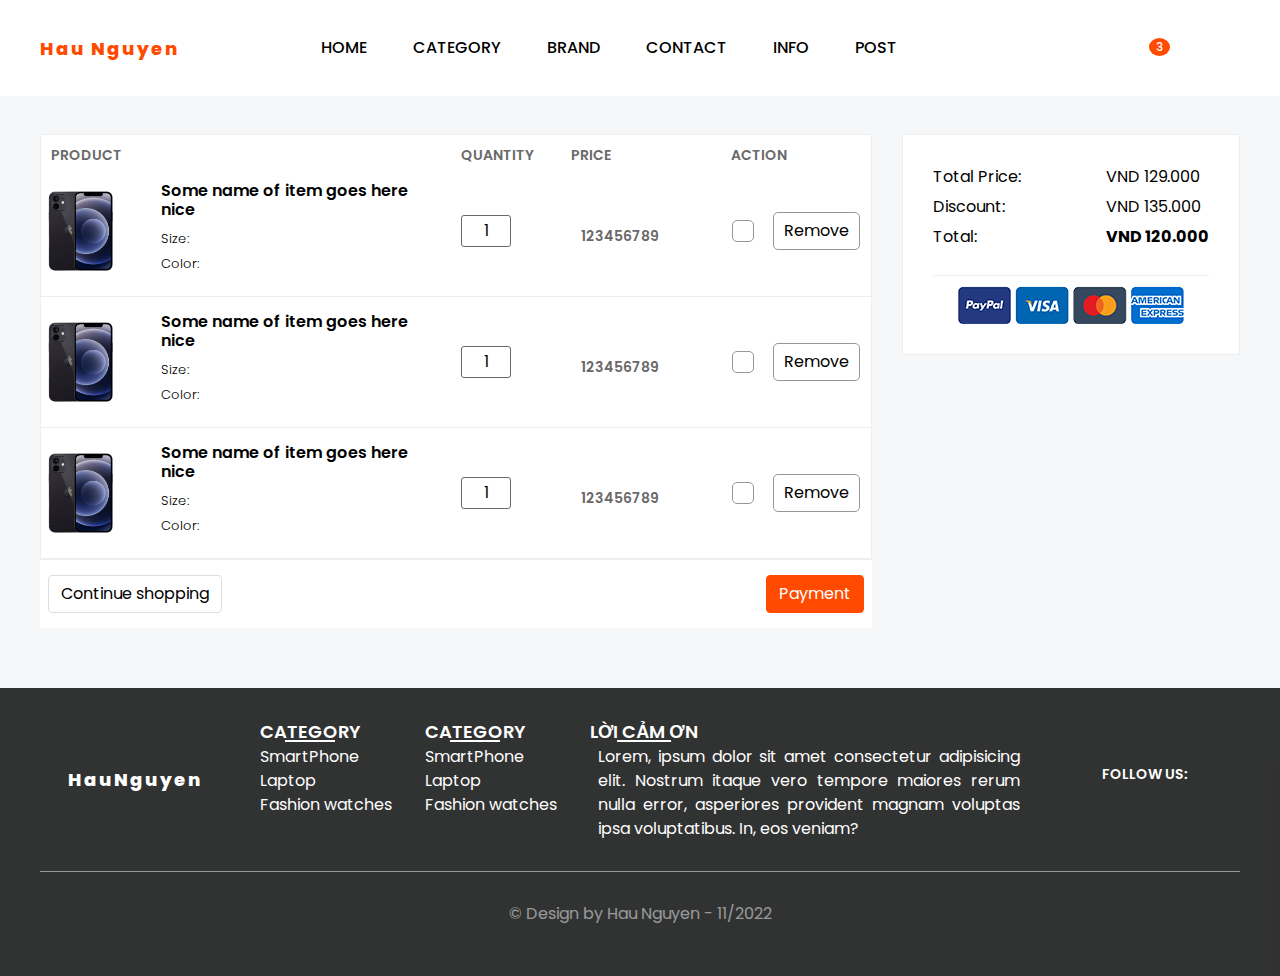
<file: cart.html>
<!DOCTYPE html>
<html lang="en">

<head>
   <meta charset="UTF-8">
   <meta http-equiv="X-UA-Compatible" content="IE=edge">
   <meta name="viewport" content="width=device-width, initial-scale=1.0">
   <title>Cart | home-product</title>
   <link rel="stylesheet" href="./assets/css/app.css">
   <link rel="stylesheet" href="https://cdnjs.cloudflare.com/ajax/libs/font-awesome/6.2.0/css/all.min.css"
      integrity="sha512-xh6O/CkQoPOWDdYTDqeRdPCVd1SpvCA9XXcUnZS2FmJNp1coAFzvtCN9BmamE+4aHK8yyUHUSCcJHgXloTyT2A=="
      crossorigin="anonymous" referrerpolicy="no-referrer" />
</head>

<body>
   <header class="header">
      <div class="header-container">
         <div class="header-logo">
            <a href="./index.html"> Hau Nguyen</a>
         </div>
         <ul class="header-menu">
            <li class="header-menu-item ">
               <a href="./index.html" class="header-menu-link">Home</a>
            </li>
            <li class="header-menu-item">
               <a href="#!" class="header-menu-link">Category</a>
            </li>
            <li class="header-menu-item">
               <a href="#!" class="header-menu-link">Brand</a>
            </li>
            <li class="header-menu-item">
               <a href="#!" class="header-menu-link">Contact</a>
            </li>
            <li class="header-menu-item">
               <a href="#!" class="header-menu-link">Info</a>
            </li>
            <li class="header-menu-item">
               <a href="#!" class="header-menu-link">Post</a>
            </li>
         </ul>
         <ul class="header-action">
            <li class="header-action-item">
               <a href="./user.html" class="header-action-link">
                  <i class="fa-solid fa-user"></i>
                  <p>My profile</p>
               </a>
            </li>
            <li class="header-action-item">
               <a href="./cart.html" class="header-action-link">
                  <i class="fa-solid fa-shopping-cart"></i>
                  <p>Cart</p>
                  <span class="header-action-notify">3</span>
               </a>
            </li>
            <li class="header-action-item">
               <a href="#!" class="header-action-link">
                  <i class="fa-solid fa-comment-dots"></i>
                  <p>Chat</p>
               </a>
            </li>

         </ul>
      </div>
   </header>
   <section class="cart">
      <div class="cart-container">
         <div class="cart-content">
            <div class="cart-l">
               <div class="cart-l-table">
                  <div class="cart-l-heading">
                     <p>Product</p>
                     <p>Quantity</p>
                     <p>
                        Price
                     </p>
                     <p>Action</p>
                  </div>
                  <div class="cart-l-item">
                     <div class="cart-l-product">
                        <div class="cart-l-image">
                           <img src="./assets/images/product1.jpg" alt="">
                        </div>
                        <div class="cart-l-info">
                           <h3>Some name of item goes here nice</h3>
                           <p>Size:</p>
                           <p>Color:</p>
                        </div>
                     </div>
                     <div class="cart-l-quantity">
                        <input type="number" name="" id="" value="1">
                     </div>
                     <p class="cart-l-price">123456789</p>
                     <div class="cart-l-action">
                        <div class="cart-l-favourite">

                           <p>
                              <i class="fa-solid fa-heart"></i>
                           </p>
                        </div>
                        <div class="cart-l-remove">
                           <span>Remove</span>
                        </div>
                     </div>
                  </div>
                  <div class="cart-l-item">
                     <div class="cart-l-product">
                        <div class="cart-l-image">
                           <img src="./assets/images/product1.jpg" alt="">
                        </div>
                        <div class="cart-l-info">
                           <h3>Some name of item goes here nice</h3>
                           <p>Size:</p>
                           <p>Color:</p>
                        </div>
                     </div>
                     <div class="cart-l-quantity">
                        <input type="number" name="" id="" value="1">
                     </div>
                     <p class="cart-l-price">123456789</p>
                     <div class="cart-l-action">
                        <div class="cart-l-favourite">

                           <p>
                              <i class="fa-solid fa-heart"></i>
                           </p>
                        </div>
                        <div class="cart-l-remove">
                           <span>Remove</span>
                        </div>
                     </div>
                  </div>
                  <div class="cart-l-item">
                     <div class="cart-l-product">
                        <div class="cart-l-image">
                           <img src="./assets/images/product1.jpg" alt="">
                        </div>
                        <div class="cart-l-info">
                           <h3>Some name of item goes here nice</h3>
                           <p>Size:</p>
                           <p>Color:</p>
                        </div>
                     </div>
                     <div class="cart-l-quantity">
                        <input type="number" name="" id="" value="1">
                     </div>
                     <p class="cart-l-price">123456789</p>
                     <div class="cart-l-action">
                        <div class="cart-l-favourite">
                           <p>
                              <i class="fa-solid fa-heart"></i>
                           </p>
                        </div>
                        <div class="cart-l-remove">
                           <span>Remove</span>
                        </div>
                     </div>
                  </div>
               </div>
               <div class="cart-l-control">
                  <a href="./index.html">
                     <i class="fa fa-chevron-left"></i>
                     Continue shopping
                  </a>
                  <a href="#!">
                     Payment
                     <i class="fa fa-chevron-right"></i>
                  </a>
               </div>
            </div>
            <div class="cart-r">
               <div class="cart-r-top">
                  <div class="cart-r-content">
                     <div class="cart-r-heading">
                        <p>Total Price</p>
                        <p>Discount</p>
                        <p>Total</p>
                     </div>
                     <div class="cart-r-info">
                        <div>
                           <p>
                              <span>VND</span>
                              129.000
                           </p>
                        </div>
                        <div>
                           <p>
                              <span>VND</span>
                              135.000
                           </p>
                        </div>
                        <div class="fw-bold">
                           <p>
                              <span>VND</span>
                              120.000
                           </p>
                        </div>
                     </div>
                  </div>
               </div>
               <div class="cart-r-bottom">
                  <div class="cart-r-image">
                     <img src="./assets/images/visa.png" alt="">
                  </div>
               </div>
            </div>
         </div>
      </div>
   </section>
   <footer class="footer">
      <div class="footer-container">
         <div class="footer-content">
            <div class="footer-logo">
               <a href="./index.html">HauNguyen</a>
            </div>
            <div class="footer-center">
               <ul class="footer-center-menu">
                  <p>Category</p>
                  <li class="footer-center-item">
                     <a href="#!" class="footer-center-link">SmartPhone</a>
                  </li>
                  <li class="footer-center-item">
                     <a href="#!" class="footer-center-link">Laptop</a>
                  </li>
                  <li class="footer-center-item">
                     <a href="#!" class="footer-center-link">Fashion watches</a>
                  </li>
               </ul>
               <ul class="footer-center-menu">
                  <p>Category</p>
                  <li class="footer-center-item">
                     <a href="#!" class="footer-center-link">SmartPhone</a>
                  </li>
                  <li class="footer-center-item">
                     <a href="#!" class="footer-center-link">Laptop</a>
                  </li>
                  <li class="footer-center-item">
                     <a href="#!" class="footer-center-link">Fashion watches</a>
                  </li>
               </ul>
               <div class="footer-center-menu">
                  <p>Lời cảm ơn</p>
                  <div>Lorem, ipsum dolor sit amet consectetur adipisicing elit. Nostrum itaque vero tempore maiores
                     rerum nulla error, asperiores provident magnam voluptas ipsa voluptatibus. In, eos veniam?</div>
               </div>
            </div>
            <div class="footer-social">
               <h3 class="footer-title">Follow us:</h3>
               <ul class="footer-social-menu">
                  <li class="footer-social-item">
                     <a href="https://www.facebook.com/" class="footer-social-link">
                        <i class="fa-brands fa-facebook"></i>
                     </a>
                  </li>
                  <li class="footer-social-item">
                     <a href="https://www.youtube.com/" class="footer-social-link">
                        <i class="fa-brands fa-youtube"></i>
                     </a>
                  </li>
                  <li class="footer-social-item">
                     <a href="https://www.tiktok.com/" class="footer-social-link">
                        <i class="fa-brands fa-tiktok"></i>
                     </a>
                  </li>

               </ul>
            </div>
         </div>
         <div class="footer-copyright">
            <p> &copy; Design by Hau Nguyen - 11/2022</p>
         </div>
      </div>
   </footer>

   <script src="./assets/js/script.js"></script>
   <script src="./assets/js/slider.js"></script>
   <script>

   </script>
</body>

</html>
</file>
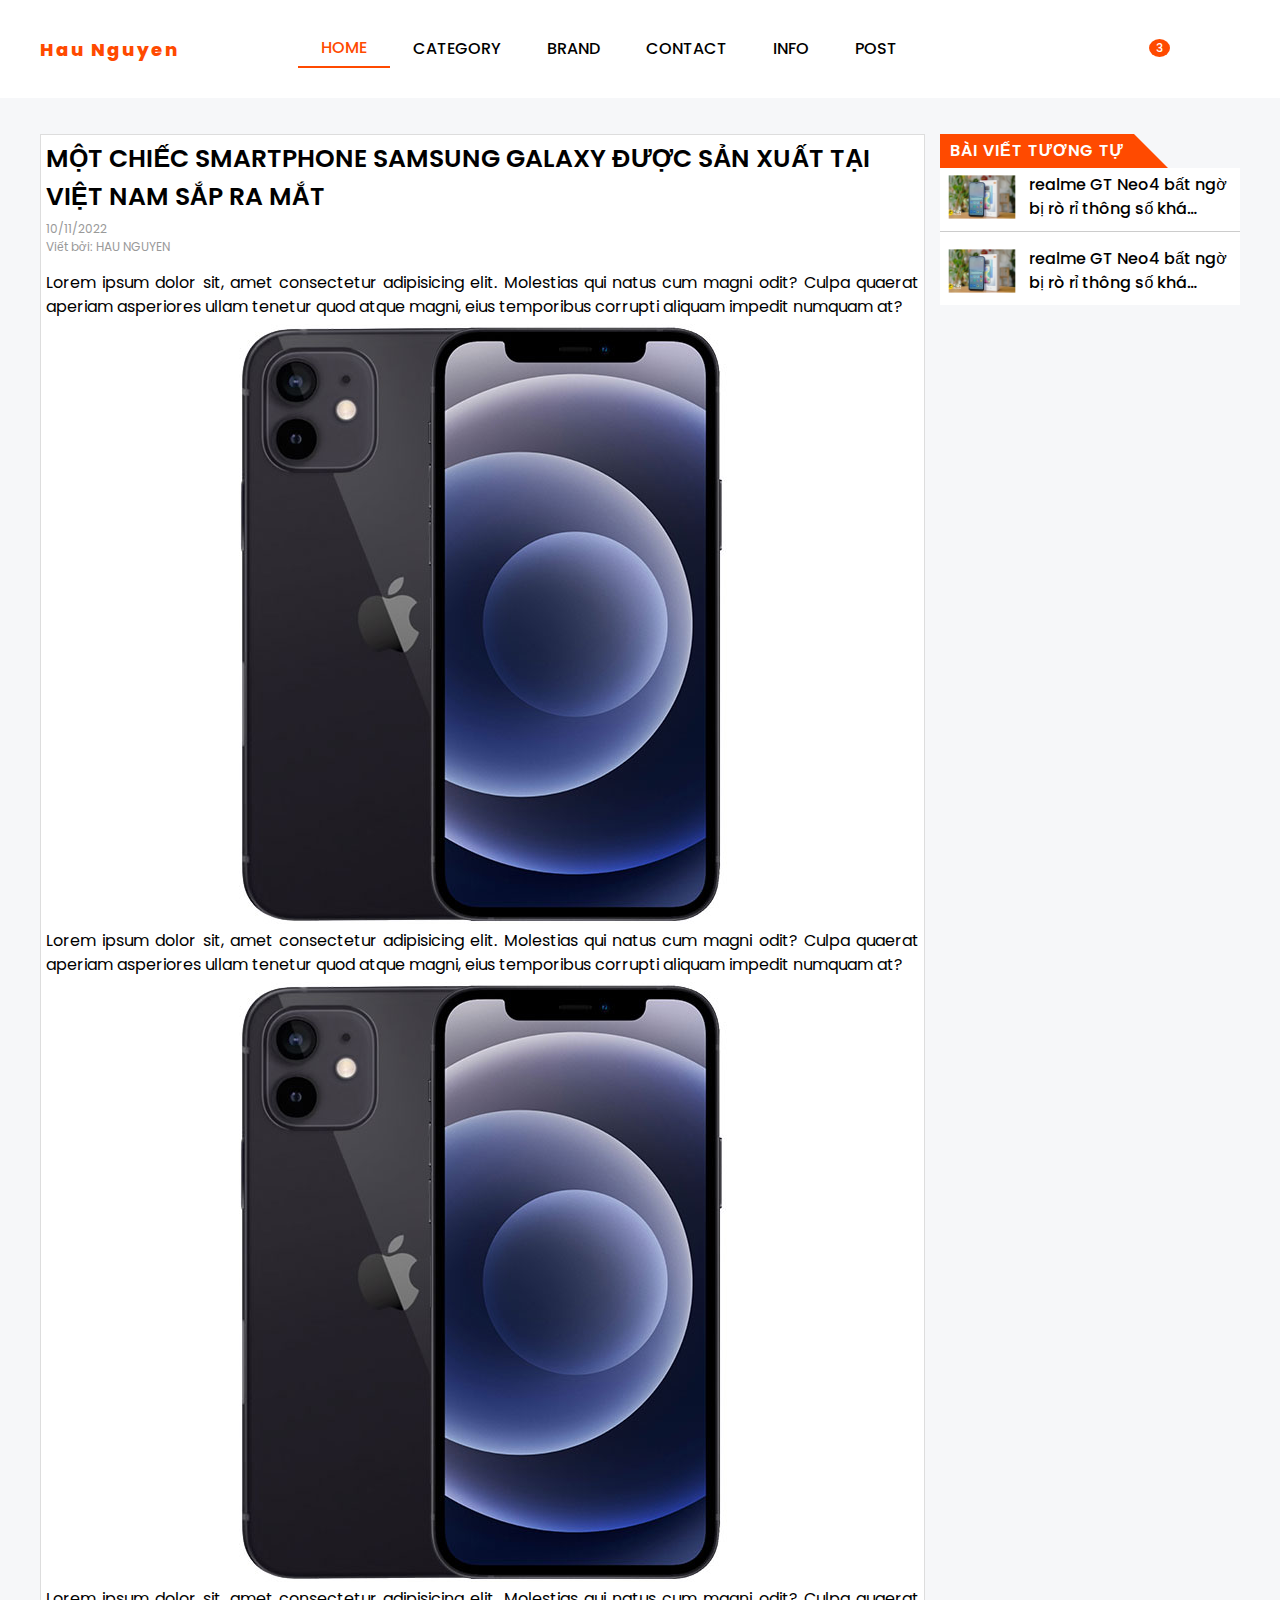
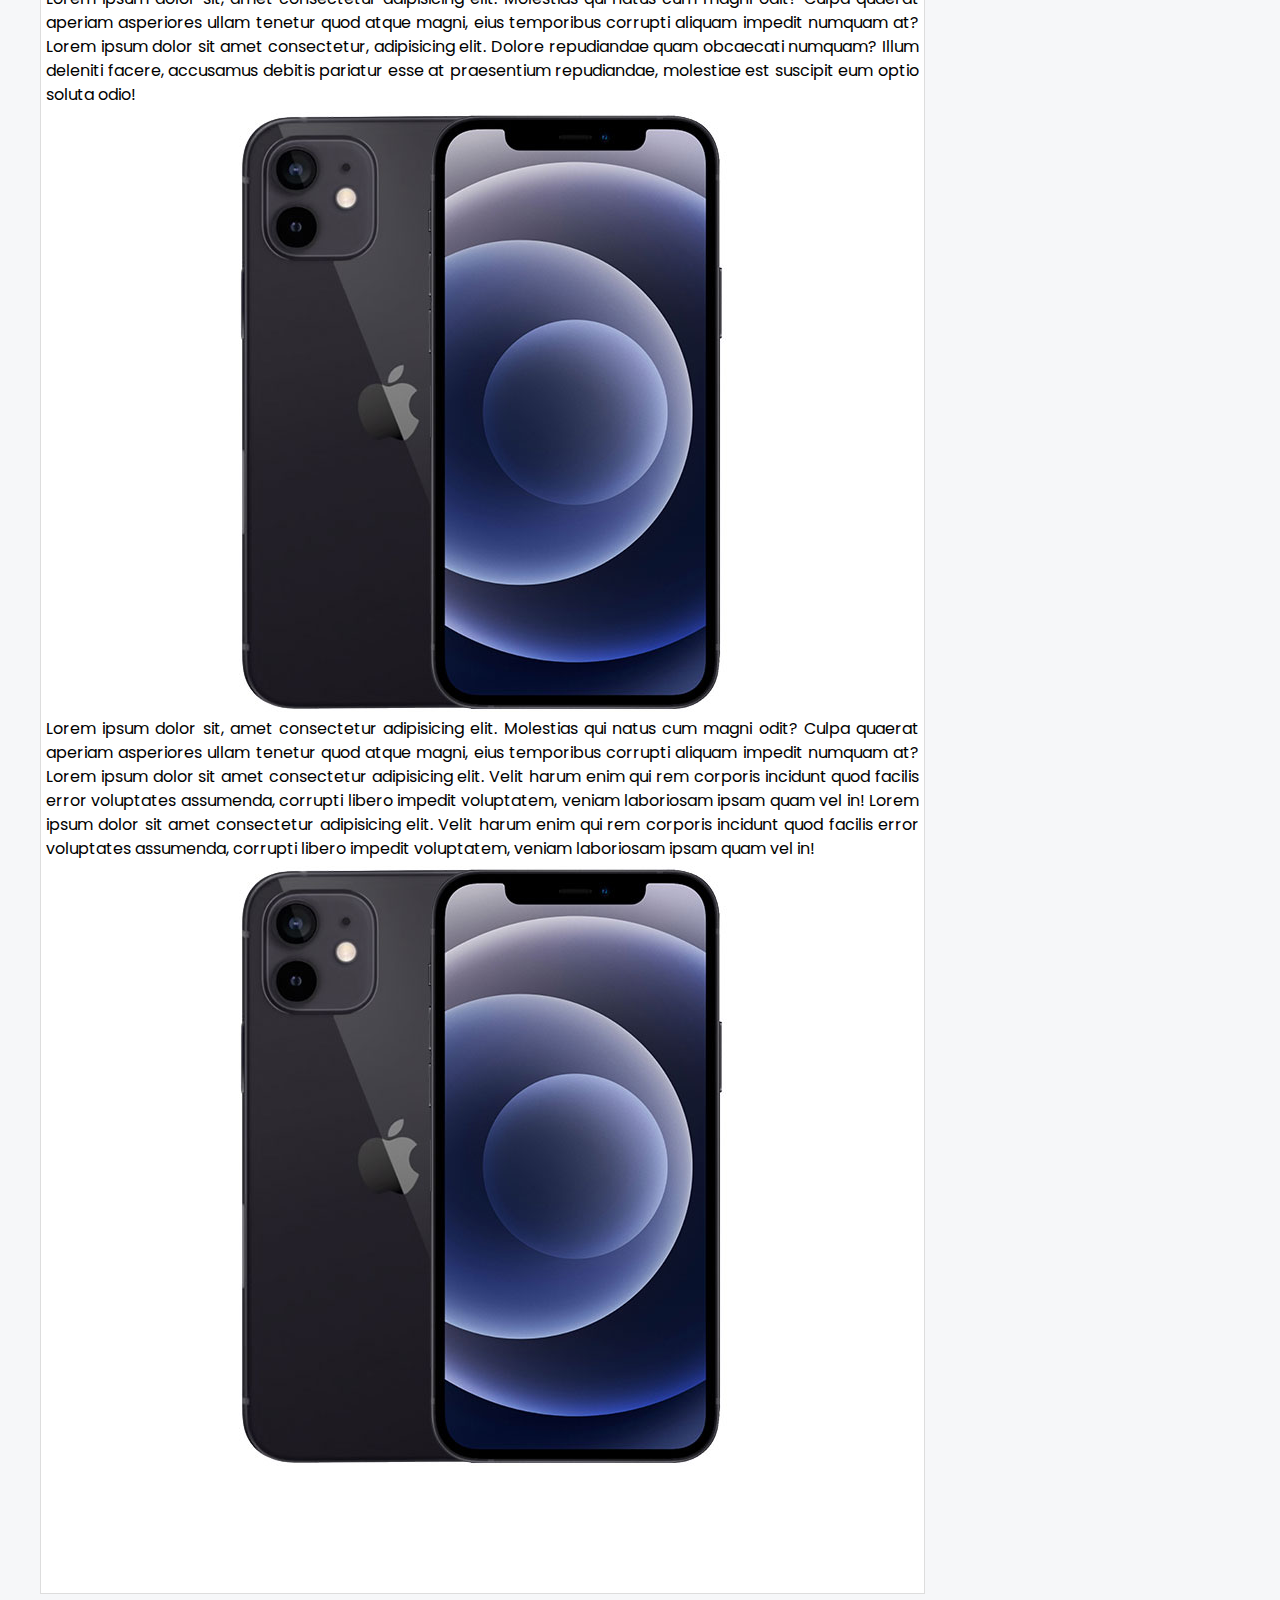
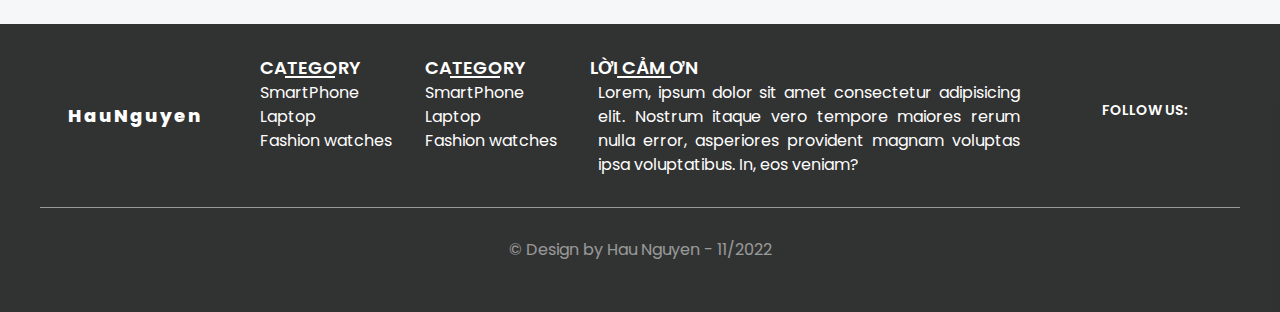
<file: post-detail.html>
<!DOCTYPE html>
<html lang="en">

<head>
   <meta charset="UTF-8">
   <meta http-equiv="X-UA-Compatible" content="IE=edge">
   <meta name="viewport" content="width=device-width, initial-scale=1.0">
   <title>Post Detail | home-product</title>
   <link rel="stylesheet" href="./assets/css/app.css">
   <link rel="stylesheet" href="https://cdnjs.cloudflare.com/ajax/libs/font-awesome/6.2.0/css/all.min.css"
      integrity="sha512-xh6O/CkQoPOWDdYTDqeRdPCVd1SpvCA9XXcUnZS2FmJNp1coAFzvtCN9BmamE+4aHK8yyUHUSCcJHgXloTyT2A=="
      crossorigin="anonymous" referrerpolicy="no-referrer" />
</head>

<body>
   <header class="header">
      <div class="header-container">
         <div class="header-logo">
            <a href="./index.html"> Hau Nguyen</a>
         </div>
         <ul class="header-menu">
            <li class="header-menu-item header-menu-item-active">
               <a href="./index.html" class="header-menu-link">Home</a>
            </li>
            <li class="header-menu-item">
               <a href="#!" class="header-menu-link">Category</a>
            </li>
            <li class="header-menu-item">
               <a href="#!" class="header-menu-link">Brand</a>
            </li>
            <li class="header-menu-item">
               <a href="#!" class="header-menu-link">Contact</a>
            </li>
            <li class="header-menu-item">
               <a href="#!" class="header-menu-link">Info</a>
            </li>
            <li class="header-menu-item">
               <a href="#!" class="header-menu-link">Post</a>
            </li>
         </ul>
         <ul class="header-action">
            <li class="header-action-item">
               <a href="./user.html" class="header-action-link">
                  <i class="fa-solid fa-user"></i>
                  <p>My profile</p>
               </a>
            </li>
            <li class="header-action-item">
               <a href="./cart.html" class="header-action-link">
                  <i class="fa-solid fa-shopping-cart"></i>
                  <p>Cart</p>
                  <span class="header-action-notify">3</span>
               </a>
            </li>
            <li class="header-action-item">
               <a href="#!" class="header-action-link">
                  <i class="fa-solid fa-comment-dots"></i>
                  <p>Chat</p>
               </a>
            </li>

         </ul>
      </div>
   </header>
   <section class="post-detail">
      <div class="post-detail-container">

         <div class="post-detail-content">
            <h3 class="post-detail-content-heading">
               Một chiếc smartphone Samsung Galaxy được sản xuất tại Việt Nam sắp
               ra mắt
            </h3>
            <p class="post-detail-content-date">
               10/11/2022
            </p>
            <p class="post-detail-content-by">
               Viết bởi:
               <span>
                  Hau Nguyen
               </span>
            </p>
            <div class="post-detail-content-main">
               <p>
                  Lorem ipsum dolor sit, amet consectetur adipisicing elit. Molestias qui natus cum magni odit? Culpa
                  quaerat aperiam asperiores ullam tenetur quod atque magni, eius temporibus corrupti aliquam impedit
                  numquam at?
               </p>
               <img src="./assets/images/product1.jpg" alt="">
               <p>
                  Lorem ipsum dolor sit, amet consectetur adipisicing elit. Molestias qui natus cum magni odit? Culpa
                  quaerat aperiam asperiores ullam tenetur quod atque magni, eius temporibus corrupti aliquam impedit
                  numquam at?
               </p>
               <img src="./assets/images/product1.jpg" alt="">
               <p>
                  Lorem ipsum dolor sit, amet consectetur adipisicing elit. Molestias qui natus cum magni odit? Culpa
                  quaerat aperiam asperiores ullam tenetur quod atque magni, eius temporibus corrupti aliquam impedit
                  numquam at?
                  Lorem ipsum dolor sit amet consectetur, adipisicing elit. Dolore repudiandae quam obcaecati numquam?
                  Illum deleniti facere, accusamus debitis pariatur esse at praesentium repudiandae, molestiae est
                  suscipit eum optio soluta odio!
               </p>
               <img src="./assets/images/product1.jpg" alt="">
               <p>
                  Lorem ipsum dolor sit, amet consectetur adipisicing elit. Molestias qui natus cum magni odit? Culpa
                  quaerat aperiam asperiores ullam tenetur quod atque magni, eius temporibus corrupti aliquam impedit
                  numquam at?
                  Lorem ipsum dolor sit amet consectetur adipisicing elit. Velit harum enim qui rem corporis incidunt
                  quod facilis error voluptates assumenda, corrupti libero impedit voluptatem, veniam laboriosam ipsam
                  quam vel in!
                  Lorem ipsum dolor sit amet consectetur adipisicing elit. Velit harum enim qui rem corporis incidunt
                  quod facilis error voluptates assumenda, corrupti libero impedit voluptatem, veniam laboriosam ipsam
                  quam vel in!
               </p>
               <img src="./assets/images/product1.jpg" alt="">
            </div>
         </div>
         <div class="post-detail-others">
            <h3 class="post-detail-others-title">
               Bài viết tương tự
            </h3>
            <div class="post-detail-others-list">

               <div class="post-detail-others-item">
                  <div class="post-detail-others-image">
                     <a href="./post-detail.html">
                        <img src="./assets/images/blog1.jpg" alt="">
                     </a>
                  </div>
                  <a class="post-detail-others-heading" href="./post-detail.html">
                     realme GT Neo4 bất ngờ bị rò rỉ thông số khá giống với OnePlus Ace 2
                  </a>
               </div>
               <div class="post-detail-others-item">
                  <div class="post-detail-others-image">
                     <a href="./post-detail.html">
                        <img src="./assets/images/blog1.jpg" alt="">
                     </a>
                  </div>
                  <a class="post-detail-others-heading" href="./post-detail.html">
                     realme GT Neo4 bất ngờ bị rò rỉ thông số khá giống với OnePlus Ace 2
                  </a>
               </div>
            </div>
         </div>
      </div>
   </section>
   <footer class="footer">
      <div class="footer-container">
         <div class="footer-content">
            <div class="footer-logo">
               <a href="./index.html">HauNguyen</a>
            </div>
            <div class="footer-center">
               <ul class="footer-center-menu">
                  <p>Category</p>
                  <li class="footer-center-item">
                     <a href="#!" class="footer-center-link">SmartPhone</a>
                  </li>
                  <li class="footer-center-item">
                     <a href="#!" class="footer-center-link">Laptop</a>
                  </li>
                  <li class="footer-center-item">
                     <a href="#!" class="footer-center-link">Fashion watches</a>
                  </li>
               </ul>
               <ul class="footer-center-menu">
                  <p>Category</p>
                  <li class="footer-center-item">
                     <a href="#!" class="footer-center-link">SmartPhone</a>
                  </li>
                  <li class="footer-center-item">
                     <a href="#!" class="footer-center-link">Laptop</a>
                  </li>
                  <li class="footer-center-item">
                     <a href="#!" class="footer-center-link">Fashion watches</a>
                  </li>
               </ul>
               <div class="footer-center-menu">
                  <p>Lời cảm ơn</p>
                  <div>Lorem, ipsum dolor sit amet consectetur adipisicing elit. Nostrum itaque vero tempore maiores
                     rerum nulla error, asperiores provident magnam voluptas ipsa voluptatibus. In, eos veniam?</div>
               </div>
            </div>
            <div class="footer-social">
               <h3 class="footer-title">Follow us:</h3>
               <ul class="footer-social-menu">
                  <li class="footer-social-item">
                     <a href="https://www.facebook.com/" class="footer-social-link">
                        <i class="fa-brands fa-facebook"></i>
                     </a>
                  </li>
                  <li class="footer-social-item">
                     <a href="https://www.youtube.com/" class="footer-social-link">
                        <i class="fa-brands fa-youtube"></i>
                     </a>
                  </li>
                  <li class="footer-social-item">
                     <a href="https://www.tiktok.com/" class="footer-social-link">
                        <i class="fa-brands fa-tiktok"></i>
                     </a>
                  </li>

               </ul>
            </div>
         </div>
         <div class="footer-copyright">
            <p> &copy; Design by Hau Nguyen - 11/2022</p>
         </div>
      </div>
   </footer>

   <script src="./assets/js/script.js"></script>
   <script src="./assets/js/slider.js"></script>
   <script src="./assets/js/post.js"></script>
</body>

</html>
</file>
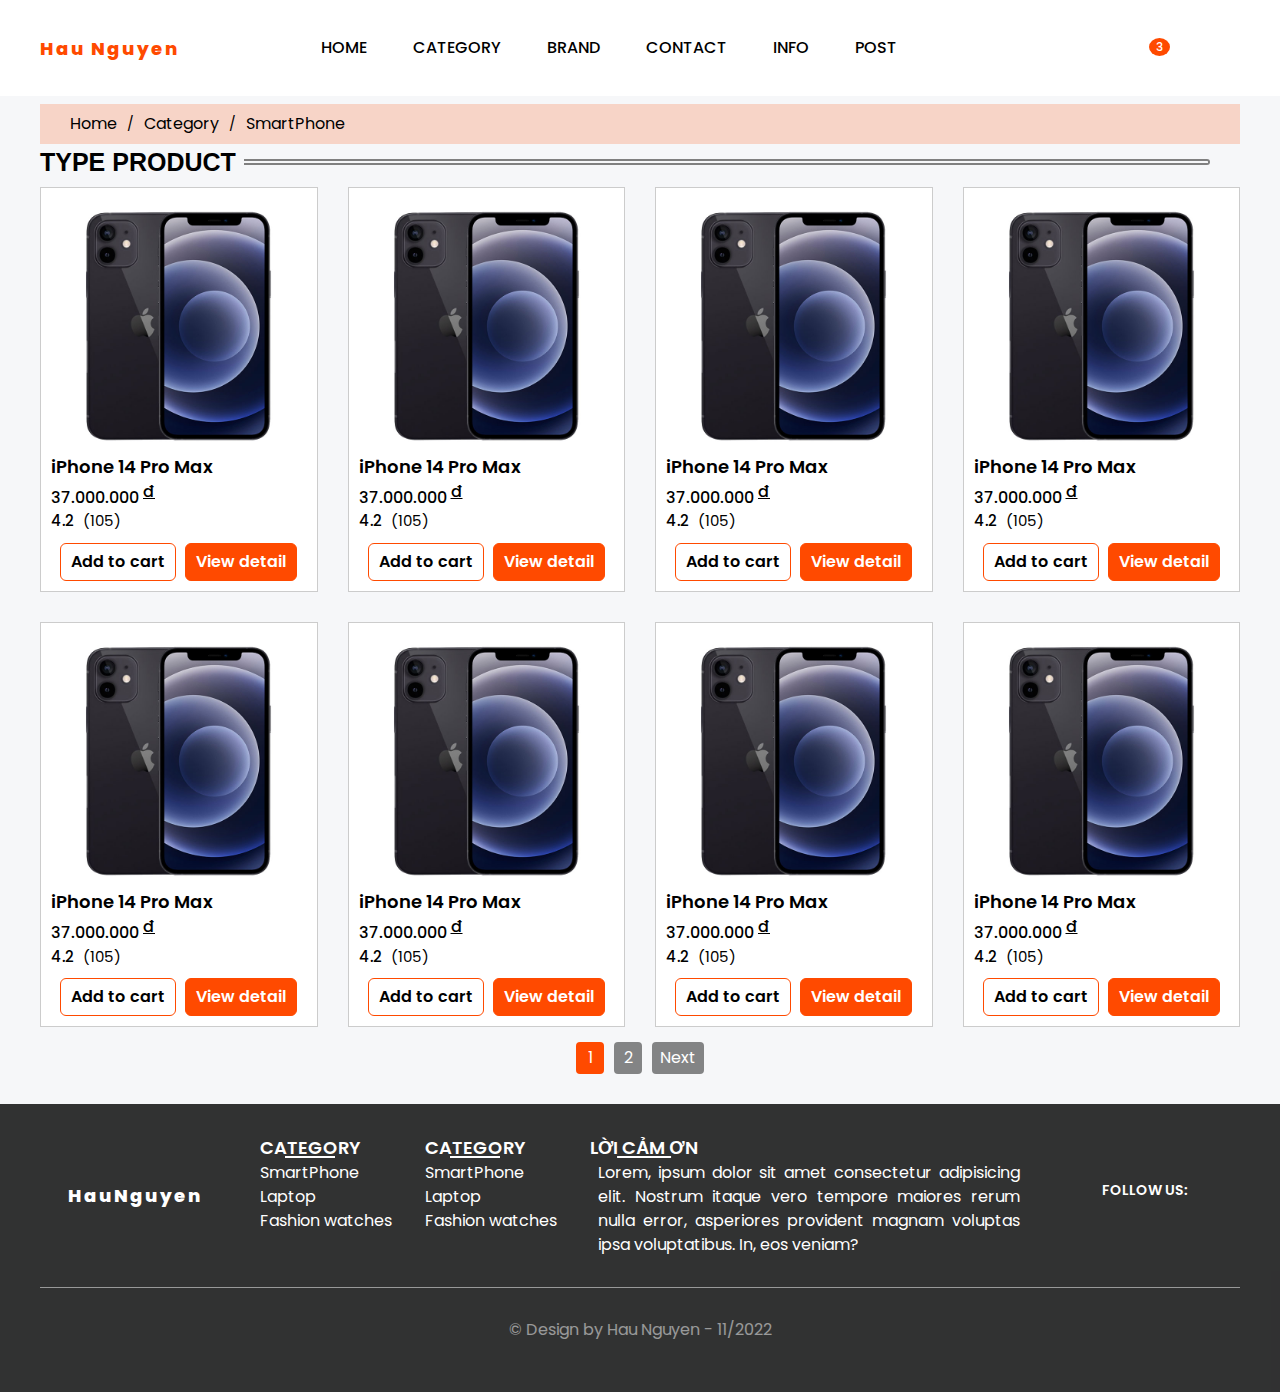
<file: product-category.html>
<!DOCTYPE html>
<html lang="en">

<head>
   <meta charset="UTF-8">
   <meta http-equiv="X-UA-Compatible" content="IE=edge">
   <meta name="viewport" content="width=device-width, initial-scale=1.0">
   <title>Post Category | home-product</title>
   <link rel="stylesheet" href="./assets/css/app.css">
   <link rel="stylesheet" href="https://cdnjs.cloudflare.com/ajax/libs/font-awesome/6.2.0/css/all.min.css"
      integrity="sha512-xh6O/CkQoPOWDdYTDqeRdPCVd1SpvCA9XXcUnZS2FmJNp1coAFzvtCN9BmamE+4aHK8yyUHUSCcJHgXloTyT2A=="
      crossorigin="anonymous" referrerpolicy="no-referrer" />
</head>

<body>
   <header class="header">
      <div class="header-container">
         <div class="header-logo">
            <a href="./index.html"> Hau Nguyen</a>
         </div>
         <ul class="header-menu">
            <li class="header-menu-item ">
               <a href="./index.html" class="header-menu-link">Home</a>
            </li>
            <li class="header-menu-item">
               <a href="#!" class="header-menu-link">Category</a>
            </li>
            <li class="header-menu-item">
               <a href="#!" class="header-menu-link">Brand</a>
            </li>
            <li class="header-menu-item">
               <a href="#!" class="header-menu-link">Contact</a>
            </li>
            <li class="header-menu-item">
               <a href="#!" class="header-menu-link">Info</a>
            </li>
            <li class="header-menu-item">
               <a href="#!" class="header-menu-link">Post</a>
            </li>
         </ul>
         <ul class="header-action">
            <li class="header-action-item">
               <a href="./user.html" class="header-action-link">
                  <i class="fa-solid fa-user"></i>
                  <p>My profile</p>
               </a>
            </li>
            <li class="header-action-item">
               <a href="./cart.html" class="header-action-link">
                  <i class="fa-solid fa-shopping-cart"></i>
                  <p>Cart</p>
                  <span class="header-action-notify">3</span>
               </a>
            </li>
            <li class="header-action-item">
               <a href="#!" class="header-action-link">
                  <i class="fa-solid fa-comment-dots"></i>
                  <p>Chat</p>
               </a>
            </li>

         </ul>
      </div>
   </header>
   <section class="product-type">
      <!-- <div class="product-type-container">
         <div class="product-type-position">

         </div>
      </div> -->
      <div class="product-type-container">
         <div class="product-type-position">
            <a href="./index.html">Home</a>
            <a href="#!">Category</a>
            <a href="#!">SmartPhone</a>
         </div>
         <div class="title-wrap">
            <h3 class="title">Type Product</h3>
         </div>
         <div class="product-list" data-limit="8">
            <div class="product-item">
               <div class="product-type-image">
                  <img src="./assets/images/product1.jpg" alt="">
               </div>
               <div class="product-type-content">
                  <div class="product-type-info">
                     <h4 class="product-type-name">iPhone 14 Pro Max</h4>
                     <p class="product-type-price">37.000.000 <sup>đ</sup></p>
                     <div class="product-type-rating">
                        <span>4.2</span> <i class="fa fa-star"></i><span> (105)</span>
                     </div>
                  </div>
                  <div class="product-type-action">
                     <a href="#!" class="product-type-add">Add to cart</a>
                     <a href="./product-detail.html" class="product-type-detail">View detail</a>
                  </div>
               </div>
            </div>
            <div class="product-item">
               <div class="product-type-image">
                  <img src="./assets/images/product1.jpg" alt="">
               </div>
               <div class="product-type-content">
                  <div class="product-type-info">
                     <h4 class="product-type-name">iPhone 14 Pro Max</h4>
                     <p class="product-type-price">37.000.000 <sup>đ</sup></p>
                     <div class="product-type-rating">
                        <span>4.2</span> <i class="fa fa-star"></i><span> (105)</span>
                     </div>
                  </div>
                  <div class="product-type-action">
                     <a href="#!" class="product-type-add">Add to cart</a>
                     <a href="./product-detail.html" class="product-type-detail">View detail</a>
                  </div>
               </div>
            </div>
            <div class="product-item">
               <div class="product-type-image">
                  <img src="./assets/images/product1.jpg" alt="">
               </div>
               <div class="product-type-content">
                  <div class="product-type-info">
                     <h4 class="product-type-name">iPhone 14 Pro Max</h4>
                     <p class="product-type-price">37.000.000 <sup>đ</sup></p>
                     <div class="product-type-rating">
                        <span>4.2</span> <i class="fa fa-star"></i><span> (105)</span>
                     </div>
                  </div>
                  <div class="product-type-action">
                     <a href="#!" class="product-type-add">Add to cart</a>
                     <a href="./product-detail.html" class="product-type-detail">View detail</a>
                  </div>
               </div>
            </div>
            <div class="product-item">
               <div class="product-type-image">
                  <img src="./assets/images/product1.jpg" alt="">
               </div>
               <div class="product-type-content">
                  <div class="product-type-info">
                     <h4 class="product-type-name">iPhone 14 Pro Max</h4>
                     <p class="product-type-price">37.000.000 <sup>đ</sup></p>
                     <div class="product-type-rating">
                        <span>4.2</span> <i class="fa fa-star"></i><span> (105)</span>
                     </div>
                  </div>
                  <div class="product-type-action">
                     <a href="#!" class="product-type-add">Add to cart</a>
                     <a href="./product-detail.html" class="product-type-detail">View detail</a>
                  </div>
               </div>
            </div>
            <div class="product-item">
               <div class="product-type-image">
                  <img src="./assets/images/product1.jpg" alt="">
               </div>
               <div class="product-type-content">
                  <div class="product-type-info">
                     <h4 class="product-type-name">iPhone 14 Pro Max</h4>
                     <p class="product-type-price">37.000.000 <sup>đ</sup></p>
                     <div class="product-type-rating">
                        <span>4.2</span> <i class="fa fa-star"></i><span> (105)</span>
                     </div>
                  </div>
                  <div class="product-type-action">
                     <a href="#!" class="product-type-add">Add to cart</a>
                     <a href="./product-detail.html" class="product-type-detail">View detail</a>
                  </div>
               </div>
            </div>
            <div class="product-item">
               <div class="product-type-image">
                  <img src="./assets/images/product1.jpg" alt="">
               </div>
               <div class="product-type-content">
                  <div class="product-type-info">
                     <h4 class="product-type-name">iPhone 14 Pro Max</h4>
                     <p class="product-type-price">37.000.000 <sup>đ</sup></p>
                     <div class="product-type-rating">
                        <span>4.2</span> <i class="fa fa-star"></i><span> (105)</span>
                     </div>
                  </div>
                  <div class="product-type-action">
                     <a href="#!" class="product-type-add">Add to cart</a>
                     <a href="./product-detail.html" class="product-type-detail">View detail</a>
                  </div>
               </div>
            </div>
            <div class="product-item">
               <div class="product-type-image">
                  <img src="./assets/images/product1.jpg" alt="">
               </div>
               <div class="product-type-content">
                  <div class="product-type-info">
                     <h4 class="product-type-name">iPhone 14 Pro Max</h4>
                     <p class="product-type-price">37.000.000 <sup>đ</sup></p>
                     <div class="product-type-rating">
                        <span>4.2</span> <i class="fa fa-star"></i><span> (105)</span>
                     </div>
                  </div>
                  <div class="product-type-action">
                     <a href="#!" class="product-type-add">Add to cart</a>
                     <a href="./product-detail.html" class="product-type-detail">View detail</a>
                  </div>
               </div>
            </div>
            <div class="product-item">
               <div class="product-type-image">
                  <img src="./assets/images/product1.jpg" alt="">
               </div>
               <div class="product-type-content">
                  <div class="product-type-info">
                     <h4 class="product-type-name">iPhone 14 Pro Max</h4>
                     <p class="product-type-price">37.000.000 <sup>đ</sup></p>
                     <div class="product-type-rating">
                        <span>4.2</span> <i class="fa fa-star"></i><span> (105)</span>
                     </div>
                  </div>
                  <div class="product-type-action">
                     <a href="#!" class="product-type-add">Add to cart</a>
                     <a href="./product-detail.html" class="product-type-detail">View detail</a>
                  </div>
               </div>
            </div>
            <div class="product-item">
               <div class="product-type-image">
                  <img src="./assets/images/product1.jpg" alt="">
               </div>
               <div class="product-type-content">
                  <div class="product-type-info">
                     <h4 class="product-type-name">iPhone 14 Pro Max</h4>
                     <p class="product-type-price">37.000.000 <sup>đ</sup></p>
                     <div class="product-type-rating">
                        <span>4.2</span> <i class="fa fa-star"></i><span> (105)</span>
                     </div>
                  </div>
                  <div class="product-type-action">
                     <a href="#!" class="product-type-add">Add to cart</a>
                     <a href="./product-detail.html" class="product-type-detail">View detail</a>
                  </div>
               </div>
            </div>
            <div class="product-item">
               <div class="product-type-image">
                  <img src="./assets/images/product1.jpg" alt="">
               </div>
               <div class="product-type-content">
                  <div class="product-type-info">
                     <h4 class="product-type-name">iPhone 14 Pro Max</h4>
                     <p class="product-type-price">37.000.000 <sup>đ</sup></p>
                     <div class="product-type-rating">
                        <span>4.2</span> <i class="fa fa-star"></i><span> (105)</span>
                     </div>
                  </div>
                  <div class="product-type-action">
                     <a href="#!" class="product-type-add">Add to cart</a>
                     <a href="./product-detail.html" class="product-type-detail">View detail</a>
                  </div>
               </div>
            </div>
         </div>
         <ul class="pagination">
            <li class="pagination-active">1</li>
            <li>2</li>
            <li>3</li>
            <li>4</li>
            <li>5</li>
         </ul>
      </div>
   </section>
   <footer class="footer">
      <div class="footer-container">
         <div class="footer-content">
            <div class="footer-logo">
               <a href="./index.html">HauNguyen</a>
            </div>
            <div class="footer-center">
               <ul class="footer-center-menu">
                  <p>Category</p>
                  <li class="footer-center-item">
                     <a href="#!" class="footer-center-link">SmartPhone</a>
                  </li>
                  <li class="footer-center-item">
                     <a href="#!" class="footer-center-link">Laptop</a>
                  </li>
                  <li class="footer-center-item">
                     <a href="#!" class="footer-center-link">Fashion watches</a>
                  </li>
               </ul>
               <ul class="footer-center-menu">
                  <p>Category</p>
                  <li class="footer-center-item">
                     <a href="#!" class="footer-center-link">SmartPhone</a>
                  </li>
                  <li class="footer-center-item">
                     <a href="#!" class="footer-center-link">Laptop</a>
                  </li>
                  <li class="footer-center-item">
                     <a href="#!" class="footer-center-link">Fashion watches</a>
                  </li>
               </ul>
               <div class="footer-center-menu">
                  <p>Lời cảm ơn</p>
                  <div>Lorem, ipsum dolor sit amet consectetur adipisicing elit. Nostrum itaque vero tempore maiores
                     rerum nulla error, asperiores provident magnam voluptas ipsa voluptatibus. In, eos veniam?</div>
               </div>
            </div>
            <div class="footer-social">
               <h3 class="footer-title">Follow us:</h3>
               <ul class="footer-social-menu">
                  <li class="footer-social-item">
                     <a href="https://www.facebook.com/" class="footer-social-link">
                        <i class="fa-brands fa-facebook"></i>
                     </a>
                  </li>
                  <li class="footer-social-item">
                     <a href="https://www.youtube.com/" class="footer-social-link">
                        <i class="fa-brands fa-youtube"></i>
                     </a>
                  </li>
                  <li class="footer-social-item">
                     <a href="https://www.tiktok.com/" class="footer-social-link">
                        <i class="fa-brands fa-tiktok"></i>
                     </a>
                  </li>

               </ul>
            </div>
         </div>
         <div class="footer-copyright">
            <p> &copy; Design by Hau Nguyen - 11/2022</p>
         </div>
      </div>
   </footer>

   <script src="./assets/js/script.js"></script>
   <script src="./assets/js/slider.js"></script>
   <script>

   </script>
</body>

</html>
</file>
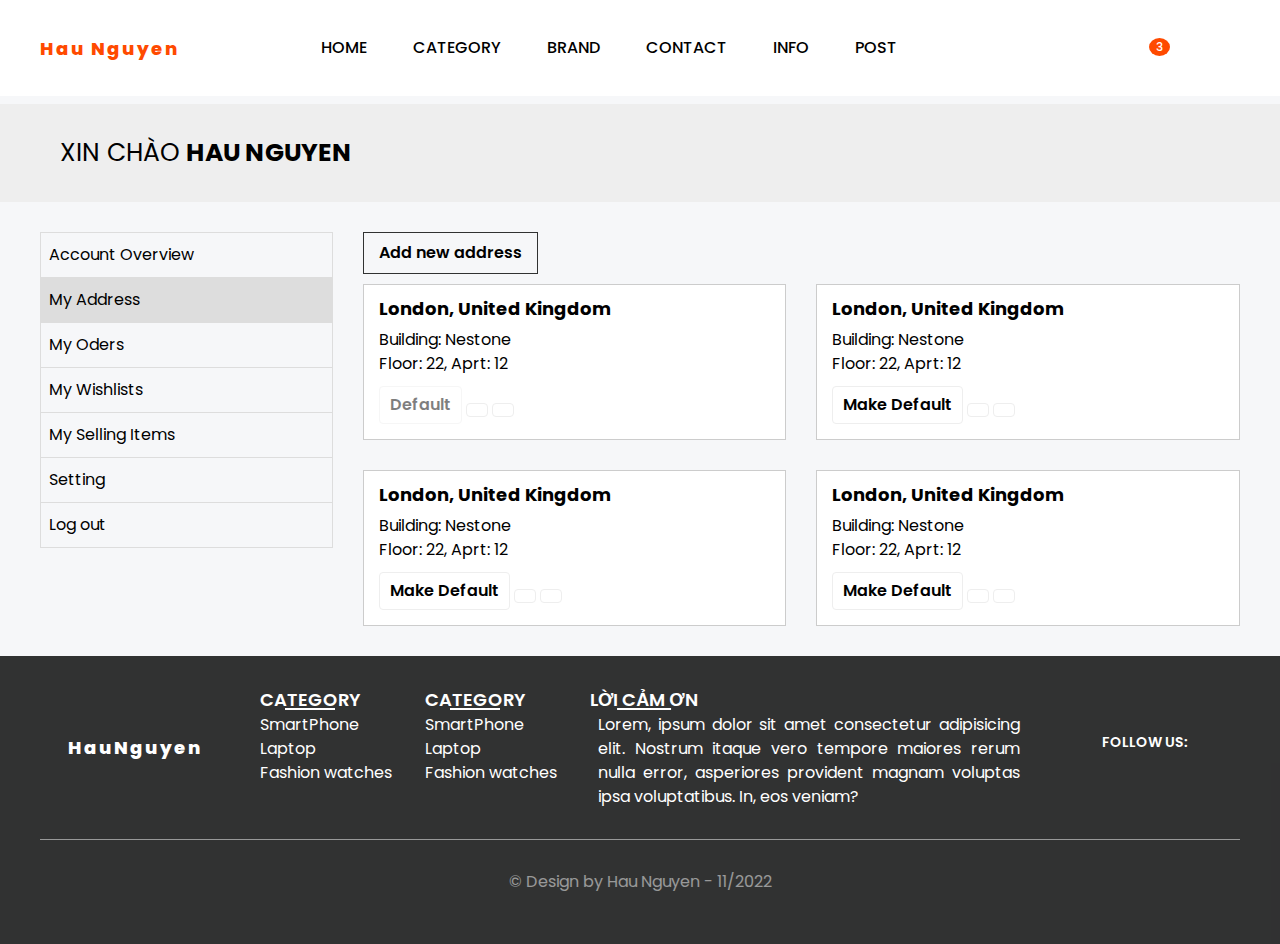
<file: user-address.html>
<!DOCTYPE html>
<html lang="en">

<head>
   <meta charset="UTF-8">
   <meta http-equiv="X-UA-Compatible" content="IE=edge">
   <meta name="viewport" content="width=device-width, initial-scale=1.0">
   <title>My Address | home-product</title>
   <link rel="stylesheet" href="./assets/css/app.css">
   <link rel="stylesheet" href="https://cdnjs.cloudflare.com/ajax/libs/font-awesome/6.2.0/css/all.min.css"
      integrity="sha512-xh6O/CkQoPOWDdYTDqeRdPCVd1SpvCA9XXcUnZS2FmJNp1coAFzvtCN9BmamE+4aHK8yyUHUSCcJHgXloTyT2A=="
      crossorigin="anonymous" referrerpolicy="no-referrer" />
</head>

<body>
   <header class="header">
      <div class="header-container">
         <div class="header-logo">
            <a href="./index.html"> Hau Nguyen</a>
         </div>
         <ul class="header-menu">
            <li class="header-menu-item ">
               <a href="./index.html" class="header-menu-link">Home</a>
            </li>
            <li class="header-menu-item">
               <a href="#!" class="header-menu-link">Category</a>
            </li>
            <li class="header-menu-item">
               <a href="#!" class="header-menu-link">Brand</a>
            </li>
            <li class="header-menu-item">
               <a href="#!" class="header-menu-link">Contact</a>
            </li>
            <li class="header-menu-item">
               <a href="#!" class="header-menu-link">Info</a>
            </li>
            <li class="header-menu-item">
               <a href="#!" class="header-menu-link">Post</a>
            </li>
         </ul>
         <ul class="header-action">
            <li class="header-action-item">
               <a href="./user.html" class="header-action-link">
                  <i class="fa-solid fa-user"></i>
                  <p>My profile</p>
               </a>
            </li>
            <li class="header-action-item">
               <a href="./cart.html" class="header-action-link">
                     <i class="fa-solid fa-shopping-cart"></i>
                     <p>Cart</p>
                     <span class="header-action-notify">3</span>
               </a>
            </li>
            <li class="header-action-item">
               <a href="#!" class="header-action-link">
                  <i class="fa-solid fa-comment-dots"></i>
                  <p>Chat</p>
               </a>
            </li>

         </ul>
      </div>
   </header>
   <section class="user">
      <div class="user-name">
         <div class="user-container">
            Xin chào <span>Hau Nguyen</span>
         </div>
      </div>
      <div class="user-container">
         <div class="user-content">
            <div class="user-l">
               <ul class="user-menu">
                  <li class="user-menu-item">
                     <a href="./user.html" class="user-menu-link">Account Overview</a>
                  </li>
                  <li class="user-menu-item user-menu-item-active">
                     <a href="./user-address.html" class="user-menu-link">My Address</a>
                  </li>
                  <li class="user-menu-item">
                     <a href="./user-order.html" class="user-menu-link">My Oders</a>
                  </li>
                  <li class="user-menu-item">
                     <a href="./user-wishlists.html" class="user-menu-link">My Wishlists</a>
                  </li>
                  <li class="user-menu-item">
                     <a href="./user-selling.html" class="user-menu-link">My Selling Items</a>
                  </li>
                  <li class="user-menu-item">
                     <a href="./user-setting.html" class="user-menu-link">Setting</a>
                  </li>
                  <li class="user-menu-item">
                     <a href="./index.html" class="user-menu-link">Log out</a>
                  </li>
               </ul>

            </div>
            <div class="user-r">
               <div class="user-address">
                  <div class="user-address-button-add">
                     <i class="fa fa-plus"></i>
                     Add new address
                  </div>
                  <div class="user-address-list">
                     <div class="user-address-item">
                        <div class="user-address-location">
                           London, United Kingdom
                        </div>
                        <div class="user-address-others">
                           <p>
                              Building: Nestone
                           </p>
                           <p>
                              Floor: 22, Aprt: 12
                           </p>
                        </div>
                        <div class="user-address-action">
                           <button class="user-address-button-select user-address-button-disable">
                              <i class="fa fa-check"></i>
                              Default
                           </button>
                           <button class="user-address-button-edit">
                              <i class="fa fa-pen"></i>
                           </button>
                           <button class="button user-address-button-delete">
                              <i class="fa fa-trash"></i>
                           </button>
                        </div>
                     </div>
                     <div class="user-address-item">
                        <div class="user-address-location">
                           London, United Kingdom
                        </div>
                        <div class="user-address-others">
                           <p>
                              Building: Nestone
                           </p>
                           <p>
                              Floor: 22, Aprt: 12
                           </p>
                        </div>
                        <div class="user-address-action">
                           <button class="user-address-button-select">
                              Make Default
                           </button>
                           <button class="user-address-button-edit">
                              <i class="fa fa-pen"></i>
                           </button>
                           <button class="button user-address-button-delete">
                              <i class="fa fa-trash"></i>
                           </button>
                        </div>
                     </div>
                     <div class="user-address-item">
                        <div class="user-address-location">
                           London, United Kingdom
                        </div>
                        <div class="user-address-others">
                           <p>
                              Building: Nestone
                           </p>
                           <p>
                              Floor: 22, Aprt: 12
                           </p>
                        </div>
                        <div class="user-address-action">
                           <button class="user-address-button-select">
                              Make Default
                           </button>
                           <button class="user-address-button-edit">
                              <i class="fa fa-pen"></i>
                           </button>
                           <button class="button user-address-button-delete">
                              <i class="fa fa-trash"></i>
                           </button>
                        </div>
                     </div>
                     <div class="user-address-item">
                        <div class="user-address-location">
                           London, United Kingdom
                        </div>
                        <div class="user-address-others">
                           <p>
                              Building: Nestone
                           </p>
                           <p>
                              Floor: 22, Aprt: 12
                           </p>
                        </div>
                        <div class="user-address-action">
                           <button class="user-address-button-select">
                              Make Default
                           </button>
                           <button class="user-address-button-edit">
                              <i class="fa fa-pen"></i>
                           </button>
                           <button class="button user-address-button-delete">
                              <i class="fa fa-trash"></i>
                           </button>
                        </div>
                     </div>

                  </div>
               </div>
            </div>
         </div>
      </div>
   </section>
   <footer class="footer">
      <div class="footer-container">
         <div class="footer-content">
            <div class="footer-logo">
               <a href="./index.html">HauNguyen</a>
            </div>
            <div class="footer-center">
               <ul class="footer-center-menu">
                  <p>Category</p>
                  <li class="footer-center-item">
                     <a href="#!" class="footer-center-link">SmartPhone</a>
                  </li>
                  <li class="footer-center-item">
                     <a href="#!" class="footer-center-link">Laptop</a>
                  </li>
                  <li class="footer-center-item">
                     <a href="#!" class="footer-center-link">Fashion watches</a>
                  </li>
               </ul>
               <ul class="footer-center-menu">
                  <p>Category</p>
                  <li class="footer-center-item">
                     <a href="#!" class="footer-center-link">SmartPhone</a>
                  </li>
                  <li class="footer-center-item">
                     <a href="#!" class="footer-center-link">Laptop</a>
                  </li>
                  <li class="footer-center-item">
                     <a href="#!" class="footer-center-link">Fashion watches</a>
                  </li>
               </ul>
               <div class="footer-center-menu">
                  <p>Lời cảm ơn</p>
                  <div>Lorem, ipsum dolor sit amet consectetur adipisicing elit. Nostrum itaque vero tempore maiores
                     rerum nulla error, asperiores provident magnam voluptas ipsa voluptatibus. In, eos veniam?</div>
               </div>
            </div>
            <div class="footer-social">
               <h3 class="footer-title">Follow us:</h3>
               <ul class="footer-social-menu">
                  <li class="footer-social-item">
                     <a href="https://www.facebook.com/" class="footer-social-link">
                        <i class="fa-brands fa-facebook"></i>
                     </a>
                  </li>
                  <li class="footer-social-item">
                     <a href="https://www.youtube.com/" class="footer-social-link">
                        <i class="fa-brands fa-youtube"></i>
                     </a>
                  </li>
                  <li class="footer-social-item">
                     <a href="https://www.tiktok.com/" class="footer-social-link">
                        <i class="fa-brands fa-tiktok"></i>
                     </a>
                  </li>

               </ul>
            </div>
         </div>
         <div class="footer-copyright">
            <p> &copy; Design by Hau Nguyen - 11/2022</p>
         </div>
      </div>
   </footer>

   <script src="./assets/js/script.js"></script>
   <script src="./assets/js/slider.js"></script>
   <script src="./assets/js/user.js"></script>
   <script>

   </script>
</body>

</html>
</file>
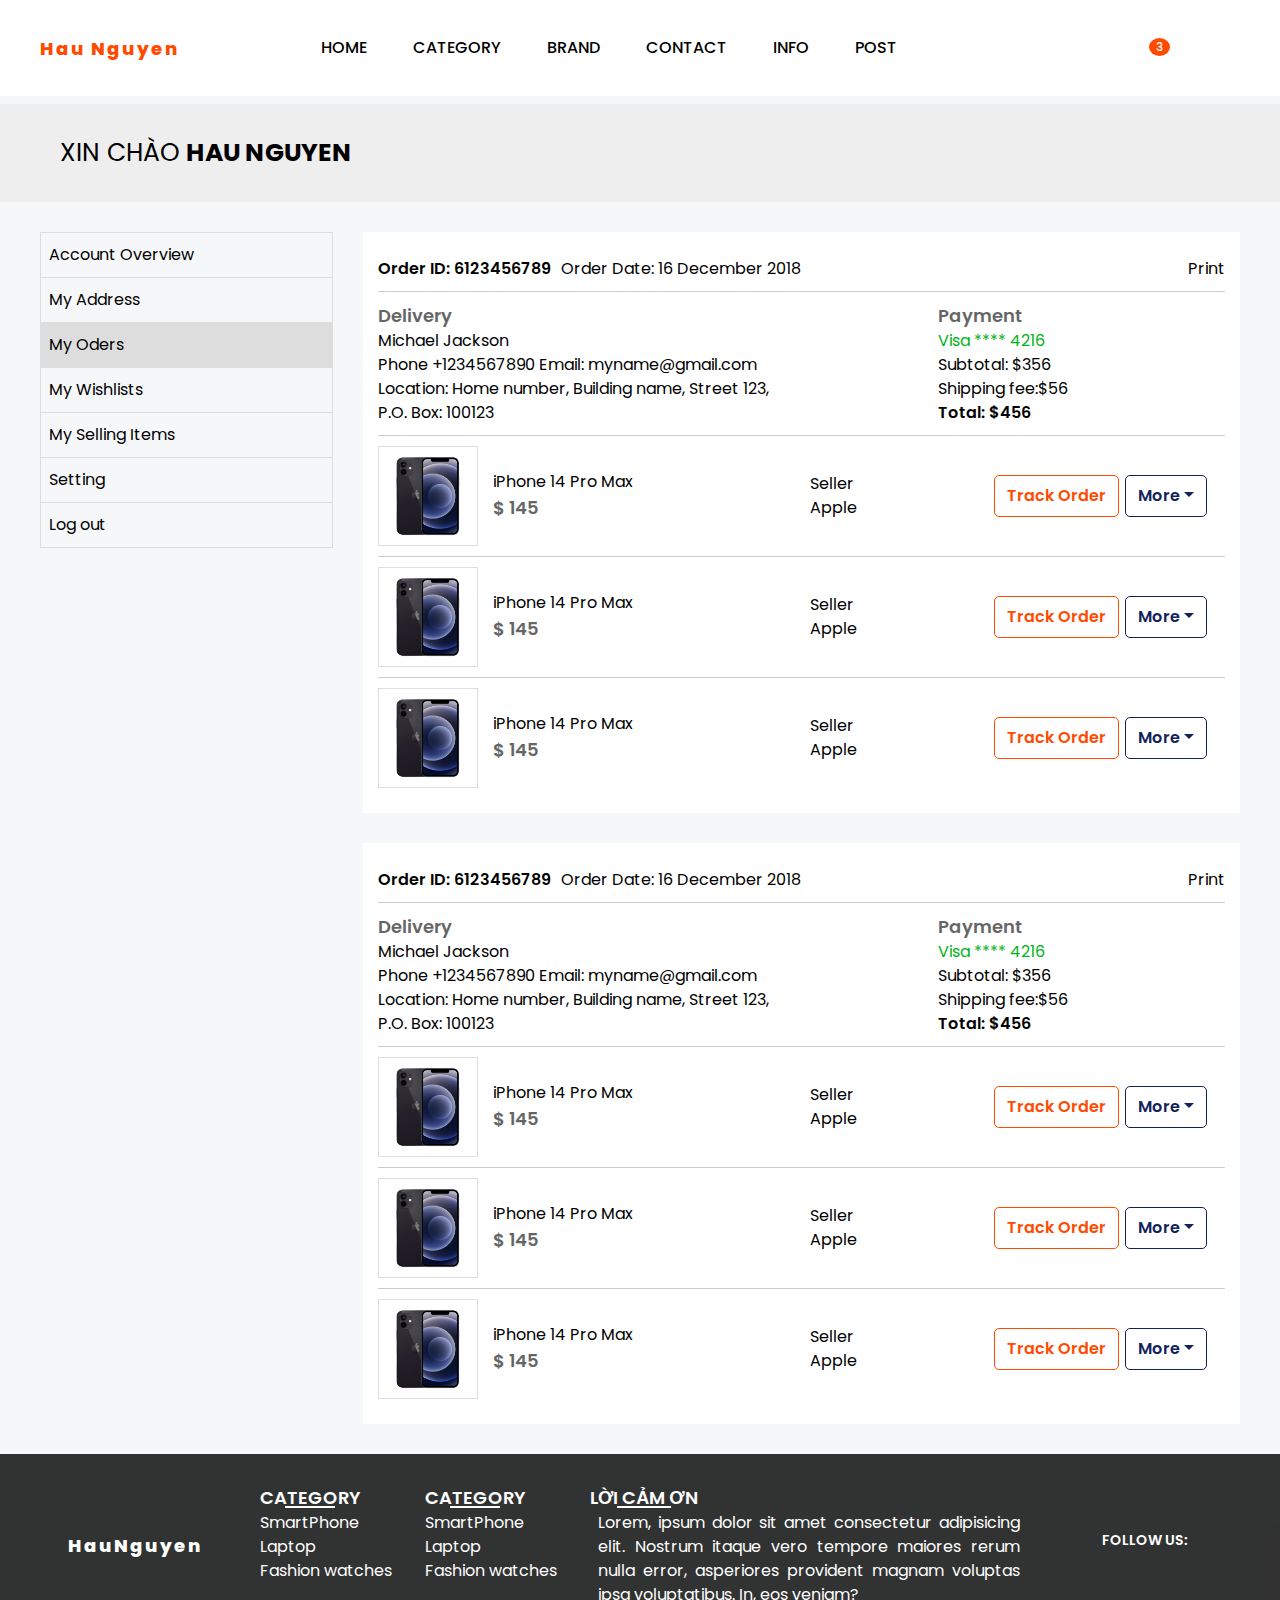
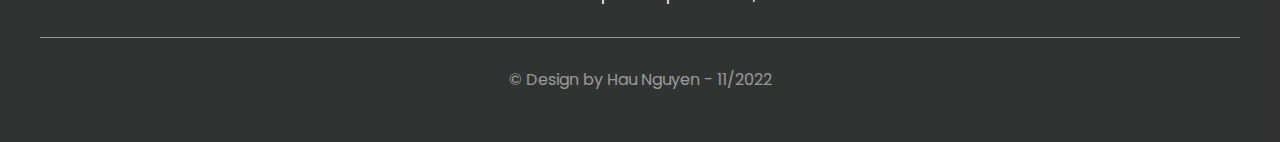
<file: user-order.html>
<!DOCTYPE html>
<html lang="en">

<head>
   <meta charset="UTF-8">
   <meta http-equiv="X-UA-Compatible" content="IE=edge">
   <meta name="viewport" content="width=device-width, initial-scale=1.0">
   <title>My Oders | home-product</title>
   <link rel="stylesheet" href="./assets/css/app.css">
   <link rel="stylesheet" href="https://cdnjs.cloudflare.com/ajax/libs/font-awesome/6.2.0/css/all.min.css"
      integrity="sha512-xh6O/CkQoPOWDdYTDqeRdPCVd1SpvCA9XXcUnZS2FmJNp1coAFzvtCN9BmamE+4aHK8yyUHUSCcJHgXloTyT2A=="
      crossorigin="anonymous" referrerpolicy="no-referrer" />
</head>

<body>
   <header class="header">
      <div class="header-container">
         <div class="header-logo">
            <a href="./index.html"> Hau Nguyen</a>
         </div>
         <ul class="header-menu">
            <li class="header-menu-item ">
               <a href="./index.html" class="header-menu-link">Home</a>
            </li>
            <li class="header-menu-item">
               <a href="#!" class="header-menu-link">Category</a>
            </li>
            <li class="header-menu-item">
               <a href="#!" class="header-menu-link">Brand</a>
            </li>
            <li class="header-menu-item">
               <a href="#!" class="header-menu-link">Contact</a>
            </li>
            <li class="header-menu-item">
               <a href="#!" class="header-menu-link">Info</a>
            </li>
            <li class="header-menu-item">
               <a href="#!" class="header-menu-link">Post</a>
            </li>
         </ul>
         <ul class="header-action">
            <li class="header-action-item">
               <a href="./user.html" class="header-action-link">
                  <i class="fa-solid fa-user"></i>
                  <p>My profile</p>
               </a>
            </li>
            <li class="header-action-item">
               <a href="./cart.html" class="header-action-link">
                  <i class="fa-solid fa-shopping-cart"></i>
                  <p>Cart</p>
                  <span class="header-action-notify">3</span>
               </a>
            </li>
            <li class="header-action-item">
               <a href="#!" class="header-action-link">
                  <i class="fa-solid fa-comment-dots"></i>
                  <p>Chat</p>
               </a>
            </li>

         </ul>
      </div>
   </header>
   <section class="user">
      <div class="user-name">
         <div class="user-container">
            Xin chào <span>Hau Nguyen</span>
         </div>
      </div>
      <div class="user-container">
         <div class="user-content">
            <div class="user-l">
               <ul class="user-menu">
                  <li class="user-menu-item">
                     <a href="./user.html" class="user-menu-link">Account Overview</a>
                  </li>
                  <li class="user-menu-item">
                     <a href="./user-address.html" class="user-menu-link">My Address</a>
                  </li>
                  <li class="user-menu-item user-menu-item-active">
                     <a href="./user-order.html" class="user-menu-link">My Oders</a>
                  </li>
                  <li class="user-menu-item">
                     <a href="./user-wishlists.html" class="user-menu-link">My Wishlists</a>
                  </li>
                  <li class="user-menu-item">
                     <a href="./user-selling.html" class="user-menu-link">My Selling Items</a>
                  </li>
                  <li class="user-menu-item">
                     <a href="./user-setting.html" class="user-menu-link">Setting</a>
                  </li>
                  <li class="user-menu-item">
                     <a href="./index.html" class="user-menu-link">Log out</a>
                  </li>
               </ul>

            </div>
            <div class="user-r">
               <div class="user-order">
                  <div class="user-order-item">
                     <div class="user-order-top">
                        <div class="user-order-name">
                           <span>Order ID: 6123456789</span>
                           <span>Order Date: 16 December 2018</span>
                        </div>
                        <div class="user-order-print">
                           <i class="fa fa-print"></i>
                           <span>Print</span>
                        </div>
                     </div>
                     <div class="user-order-center">
                        <div class="user-order-delivery">
                           <div class="user-order-title">Delivery</div>
                           <p>Michael Jackson</p>
                           <p>
                              <span>Phone +1234567890</span>
                              <span> Email: myname@gmail.com</span>
                           </p>
                           <p>Location: Home number, Building name, Street 123,</p>
                           <p>P.O. Box: 100123</p>
                        </div>
                        <div class="user-order-payment">
                           <div class="user-order-title">Payment</div>
                           <p>
                              <i class="fab fa-lg fa-cc-visa"></i>
                              Visa **** 4216
                           </p>
                           <p> Subtotal: <span>$356</span></p>
                           <p> Shipping fee:<span>$56</span></p>
                           <p> Total: <span>$456</span></p>
                        </div>
                     </div>
                     <div class="user-order-bottom">
                        <div class="user-order-bottom-item">
                           <div class="user-order-bottom-image">
                              <img src="./assets/images/product1.jpg" alt="">
                           </div>
                           <div class="user-order-bottom-info">
                              <p>iPhone 14 Pro Max</p>
                              <p class="user-order-title">$ 145</p>
                           </div>
                           <div class="userr-order-bottom-sale">
                              <p>Seller</p>
                              <p>Apple</p>
                           </div>
                           <div class="user-order-bottom-action">
                              <div class="user-order-bottom-button">Track Order</div>
                              <div class="user-order-bottom-seemore">More</div>
                           </div>
                        </div>
                        <div class="user-order-bottom-item">
                           <div class="user-order-bottom-image">
                              <img src="./assets/images/product1.jpg" alt="">
                           </div>
                           <div class="user-order-bottom-info">
                              <p>iPhone 14 Pro Max</p>
                              <p class="user-order-title">$ 145</p>
                           </div>
                           <div class="userr-order-bottom-sale">
                              <p>Seller</p>
                              <p>Apple</p>
                           </div>
                           <div class="user-order-bottom-action">
                              <div class="user-order-bottom-button">Track Order</div>
                              <div class="user-order-bottom-seemore">More</div>
                           </div>
                        </div>
                        <div class="user-order-bottom-item">
                           <div class="user-order-bottom-image">
                              <img src="./assets/images/product1.jpg" alt="">
                           </div>
                           <div class="user-order-bottom-info">
                              <p>iPhone 14 Pro Max</p>
                              <p class="user-order-title">$ 145</p>
                           </div>
                           <div class="userr-order-bottom-sale">
                              <p>Seller</p>
                              <p>Apple</p>
                           </div>
                           <div class="user-order-bottom-action">
                              <div class="user-order-bottom-button">Track Order</div>
                              <div class="user-order-bottom-seemore">More</div>
                           </div>
                        </div>
                     </div>
                  </div>
               </div>
               <div class="user-order">
                  <div class="user-order-item">
                     <div class="user-order-top">
                        <div class="user-order-name">
                           <span>Order ID: 6123456789</span>
                           <span>Order Date: 16 December 2018</span>
                        </div>
                        <div class="user-order-print">
                           <i class="fa fa-print"></i>
                           <span>Print</span>
                        </div>
                     </div>
                     <div class="user-order-center">
                        <div class="user-order-delivery">
                           <div class="user-order-title">Delivery</div>
                           <p>Michael Jackson</p>
                           <p>
                              <span>Phone +1234567890</span>
                              <span> Email: myname@gmail.com</span>
                           </p>
                           <p>Location: Home number, Building name, Street 123,</p>
                           <p>P.O. Box: 100123</p>
                        </div>
                        <div class="user-order-payment">
                           <div class="user-order-title">Payment</div>
                           <p>
                              <i class="fab fa-lg fa-cc-visa"></i>
                              Visa **** 4216
                           </p>
                           <p> Subtotal: <span>$356</span></p>
                           <p> Shipping fee:<span>$56</span></p>
                           <p> Total: <span>$456</span></p>
                        </div>
                     </div>
                     <div class="user-order-bottom">
                        <div class="user-order-bottom-item">
                           <div class="user-order-bottom-image">
                              <img src="./assets/images/product1.jpg" alt="">
                           </div>
                           <div class="user-order-bottom-info">
                              <p>iPhone 14 Pro Max</p>
                              <p class="user-order-title">$ 145</p>
                           </div>
                           <div class="userr-order-bottom-sale">
                              <p>Seller</p>
                              <p>Apple</p>
                           </div>
                           <div class="user-order-bottom-action">
                              <div class="user-order-bottom-button">Track Order</div>
                              <div class="user-order-bottom-seemore">More</div>
                           </div>
                        </div>
                        <div class="user-order-bottom-item">
                           <div class="user-order-bottom-image">
                              <img src="./assets/images/product1.jpg" alt="">
                           </div>
                           <div class="user-order-bottom-info">
                              <p>iPhone 14 Pro Max</p>
                              <p class="user-order-title">$ 145</p>
                           </div>
                           <div class="userr-order-bottom-sale">
                              <p>Seller</p>
                              <p>Apple</p>
                           </div>
                           <div class="user-order-bottom-action">
                              <div class="user-order-bottom-button">Track Order</div>
                              <div class="user-order-bottom-seemore">More</div>
                           </div>
                        </div>
                        <div class="user-order-bottom-item">
                           <div class="user-order-bottom-image">
                              <img src="./assets/images/product1.jpg" alt="">
                           </div>
                           <div class="user-order-bottom-info">
                              <p>iPhone 14 Pro Max</p>
                              <p class="user-order-title">$ 145</p>
                           </div>
                           <div class="userr-order-bottom-sale">
                              <p>Seller</p>
                              <p>Apple</p>
                           </div>
                           <div class="user-order-bottom-action">
                              <div class="user-order-bottom-button">Track Order</div>
                              <div class="user-order-bottom-seemore">More</div>
                           </div>
                        </div>
                     </div>
                  </div>
               </div>
            </div>
         </div>
      </div>
   </section>
   <footer class="footer">
      <div class="footer-container">
         <div class="footer-content">
            <div class="footer-logo">
               <a href="./index.html">HauNguyen</a>
            </div>
            <div class="footer-center">
               <ul class="footer-center-menu">
                  <p>Category</p>
                  <li class="footer-center-item">
                     <a href="#!" class="footer-center-link">SmartPhone</a>
                  </li>
                  <li class="footer-center-item">
                     <a href="#!" class="footer-center-link">Laptop</a>
                  </li>
                  <li class="footer-center-item">
                     <a href="#!" class="footer-center-link">Fashion watches</a>
                  </li>
               </ul>
               <ul class="footer-center-menu">
                  <p>Category</p>
                  <li class="footer-center-item">
                     <a href="#!" class="footer-center-link">SmartPhone</a>
                  </li>
                  <li class="footer-center-item">
                     <a href="#!" class="footer-center-link">Laptop</a>
                  </li>
                  <li class="footer-center-item">
                     <a href="#!" class="footer-center-link">Fashion watches</a>
                  </li>
               </ul>
               <div class="footer-center-menu">
                  <p>Lời cảm ơn</p>
                  <div>Lorem, ipsum dolor sit amet consectetur adipisicing elit. Nostrum itaque vero tempore maiores
                     rerum nulla error, asperiores provident magnam voluptas ipsa voluptatibus. In, eos veniam?</div>
               </div>
            </div>
            <div class="footer-social">
               <h3 class="footer-title">Follow us:</h3>
               <ul class="footer-social-menu">
                  <li class="footer-social-item">
                     <a href="https://www.facebook.com/" class="footer-social-link">
                        <i class="fa-brands fa-facebook"></i>
                     </a>
                  </li>
                  <li class="footer-social-item">
                     <a href="https://www.youtube.com/" class="footer-social-link">
                        <i class="fa-brands fa-youtube"></i>
                     </a>
                  </li>
                  <li class="footer-social-item">
                     <a href="https://www.tiktok.com/" class="footer-social-link">
                        <i class="fa-brands fa-tiktok"></i>
                     </a>
                  </li>

               </ul>
            </div>
         </div>
         <div class="footer-copyright">
            <p> &copy; Design by Hau Nguyen - 11/2022</p>
         </div>
      </div>
   </footer>

   <script src="./assets/js/script.js"></script>
   <script src="./assets/js/slider.js"></script>
   <script>

   </script>
</body>

</html>
</file>
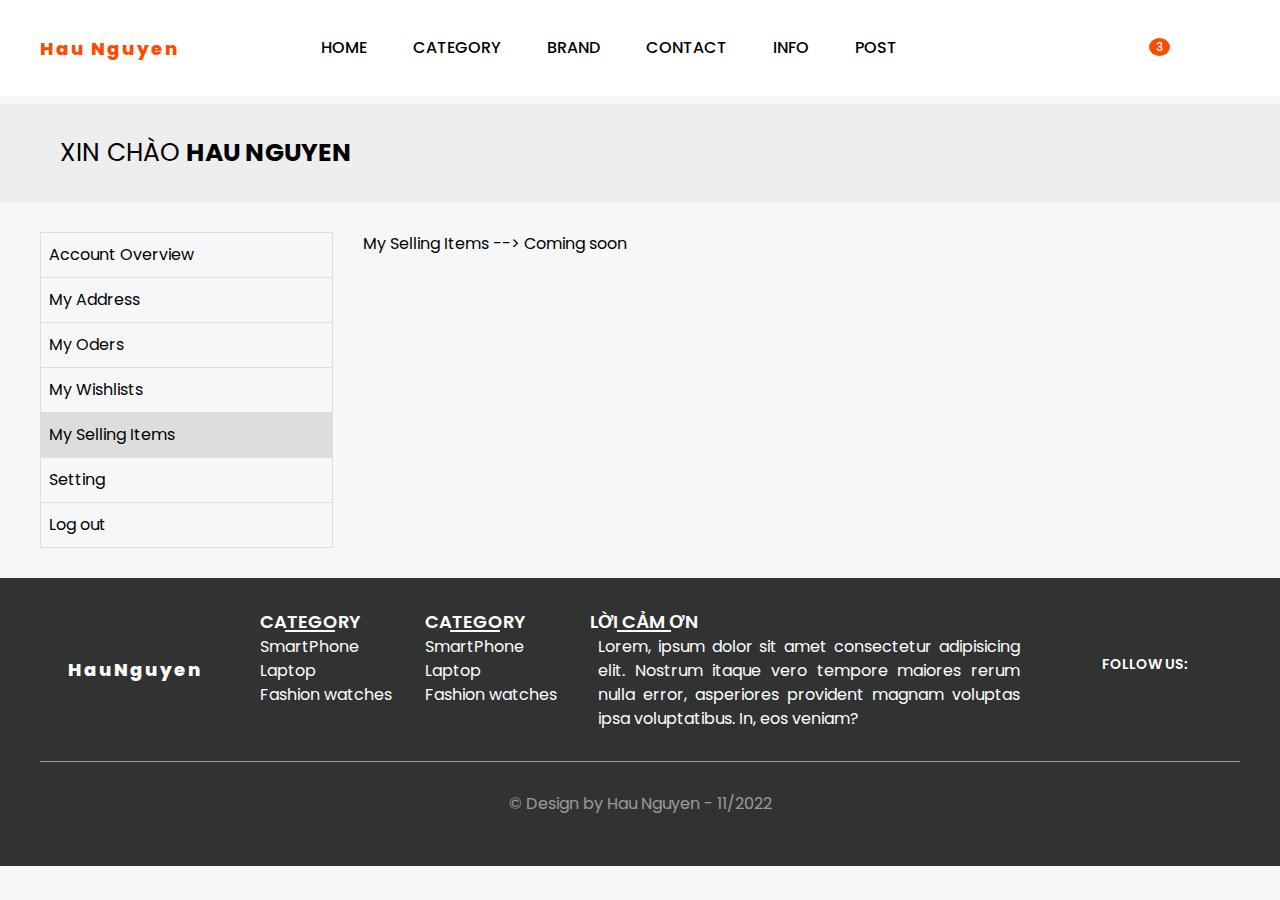
<file: user-selling.html>
<!DOCTYPE html>
<html lang="en">

<head>
   <meta charset="UTF-8">
   <meta http-equiv="X-UA-Compatible" content="IE=edge">
   <meta name="viewport" content="width=device-width, initial-scale=1.0">
   <title>My Selling Items | home-product</title>
   <link rel="stylesheet" href="./assets/css/app.css">
   <link rel="stylesheet" href="https://cdnjs.cloudflare.com/ajax/libs/font-awesome/6.2.0/css/all.min.css"
      integrity="sha512-xh6O/CkQoPOWDdYTDqeRdPCVd1SpvCA9XXcUnZS2FmJNp1coAFzvtCN9BmamE+4aHK8yyUHUSCcJHgXloTyT2A=="
      crossorigin="anonymous" referrerpolicy="no-referrer" />
</head>

<body>
   <header class="header">
      <div class="header-container">
         <div class="header-logo">
            <a href="./index.html"> Hau Nguyen</a>
         </div>
         <ul class="header-menu">
            <li class="header-menu-item ">
               <a href="./index.html" class="header-menu-link">Home</a>
            </li>
            <li class="header-menu-item">
               <a href="#!" class="header-menu-link">Category</a>
            </li>
            <li class="header-menu-item">
               <a href="#!" class="header-menu-link">Brand</a>
            </li>
            <li class="header-menu-item">
               <a href="#!" class="header-menu-link">Contact</a>
            </li>
            <li class="header-menu-item">
               <a href="#!" class="header-menu-link">Info</a>
            </li>
            <li class="header-menu-item">
               <a href="#!" class="header-menu-link">Post</a>
            </li>
         </ul>
         <ul class="header-action">
            <li class="header-action-item">
               <a href="./user.html" class="header-action-link">
                  <i class="fa-solid fa-user"></i>
                  <p>My profile</p>
               </a>
            </li>
            <li class="header-action-item">
               <a href="./cart.html" class="header-action-link">
                  <i class="fa-solid fa-shopping-cart"></i>
                  <p>Cart</p>
                  <span class="header-action-notify">3</span>
               </a>
            </li>
            <li class="header-action-item">
               <a href="#!" class="header-action-link">
                  <i class="fa-solid fa-comment-dots"></i>
                  <p>Chat</p>
               </a>
            </li>

         </ul>
      </div>
   </header>
   <section class="user">
      <div class="user-name">
         <div class="user-container">
            Xin chào <span>Hau Nguyen</span>
         </div>
      </div>
      <div class="user-container">
         <div class="user-content">
            <div class="user-l">
               <ul class="user-menu">
                  <li class="user-menu-item">
                     <a href="./user.html" class="user-menu-link">Account Overview</a>
                  </li>
                  <li class="user-menu-item">
                     <a href="./user-address.html" class="user-menu-link">My Address</a>
                  </li>
                  <li class="user-menu-item">
                     <a href="./user-order.html" class="user-menu-link">My Oders</a>
                  </li>
                  <li class="user-menu-item">
                     <a href="./user-wishlists.html" class="user-menu-link">My Wishlists</a>
                  </li>
                  <li class="user-menu-item user-menu-item-active">
                     <a href="./user-selling.html" class="user-menu-link">My Selling Items</a>
                  </li>
                  <li class="user-menu-item">
                     <a href="./user-setting.html" class="user-menu-link">Setting</a>
                  </li>
                  <li class="user-menu-item">
                     <a href="./index.html" class="user-menu-link">Log out</a>
                  </li>
               </ul>

            </div>
            <div class="user-r">
               My Selling Items --> Coming soon
            </div>
         </div>
      </div>
   </section>
   <footer class="footer">
      <div class="footer-container">
         <div class="footer-content">
            <div class="footer-logo">
               <a href="./index.html">HauNguyen</a>
            </div>
            <div class="footer-center">
               <ul class="footer-center-menu">
                  <p>Category</p>
                  <li class="footer-center-item">
                     <a href="#!" class="footer-center-link">SmartPhone</a>
                  </li>
                  <li class="footer-center-item">
                     <a href="#!" class="footer-center-link">Laptop</a>
                  </li>
                  <li class="footer-center-item">
                     <a href="#!" class="footer-center-link">Fashion watches</a>
                  </li>
               </ul>
               <ul class="footer-center-menu">
                  <p>Category</p>
                  <li class="footer-center-item">
                     <a href="#!" class="footer-center-link">SmartPhone</a>
                  </li>
                  <li class="footer-center-item">
                     <a href="#!" class="footer-center-link">Laptop</a>
                  </li>
                  <li class="footer-center-item">
                     <a href="#!" class="footer-center-link">Fashion watches</a>
                  </li>
               </ul>
               <div class="footer-center-menu">
                  <p>Lời cảm ơn</p>
                  <div>Lorem, ipsum dolor sit amet consectetur adipisicing elit. Nostrum itaque vero tempore maiores
                     rerum nulla error, asperiores provident magnam voluptas ipsa voluptatibus. In, eos veniam?</div>
               </div>
            </div>
            <div class="footer-social">
               <h3 class="footer-title">Follow us:</h3>
               <ul class="footer-social-menu">
                  <li class="footer-social-item">
                     <a href="https://www.facebook.com/" class="footer-social-link">
                        <i class="fa-brands fa-facebook"></i>
                     </a>
                  </li>
                  <li class="footer-social-item">
                     <a href="https://www.youtube.com/" class="footer-social-link">
                        <i class="fa-brands fa-youtube"></i>
                     </a>
                  </li>
                  <li class="footer-social-item">
                     <a href="https://www.tiktok.com/" class="footer-social-link">
                        <i class="fa-brands fa-tiktok"></i>
                     </a>
                  </li>

               </ul>
            </div>
         </div>
         <div class="footer-copyright">
            <p> &copy; Design by Hau Nguyen - 11/2022</p>
         </div>
      </div>
   </footer>

   <script src="./assets/js/script.js"></script>
   <script src="./assets/js/slider.js"></script>
   <script>

   </script>
</body>

</html>
</file>
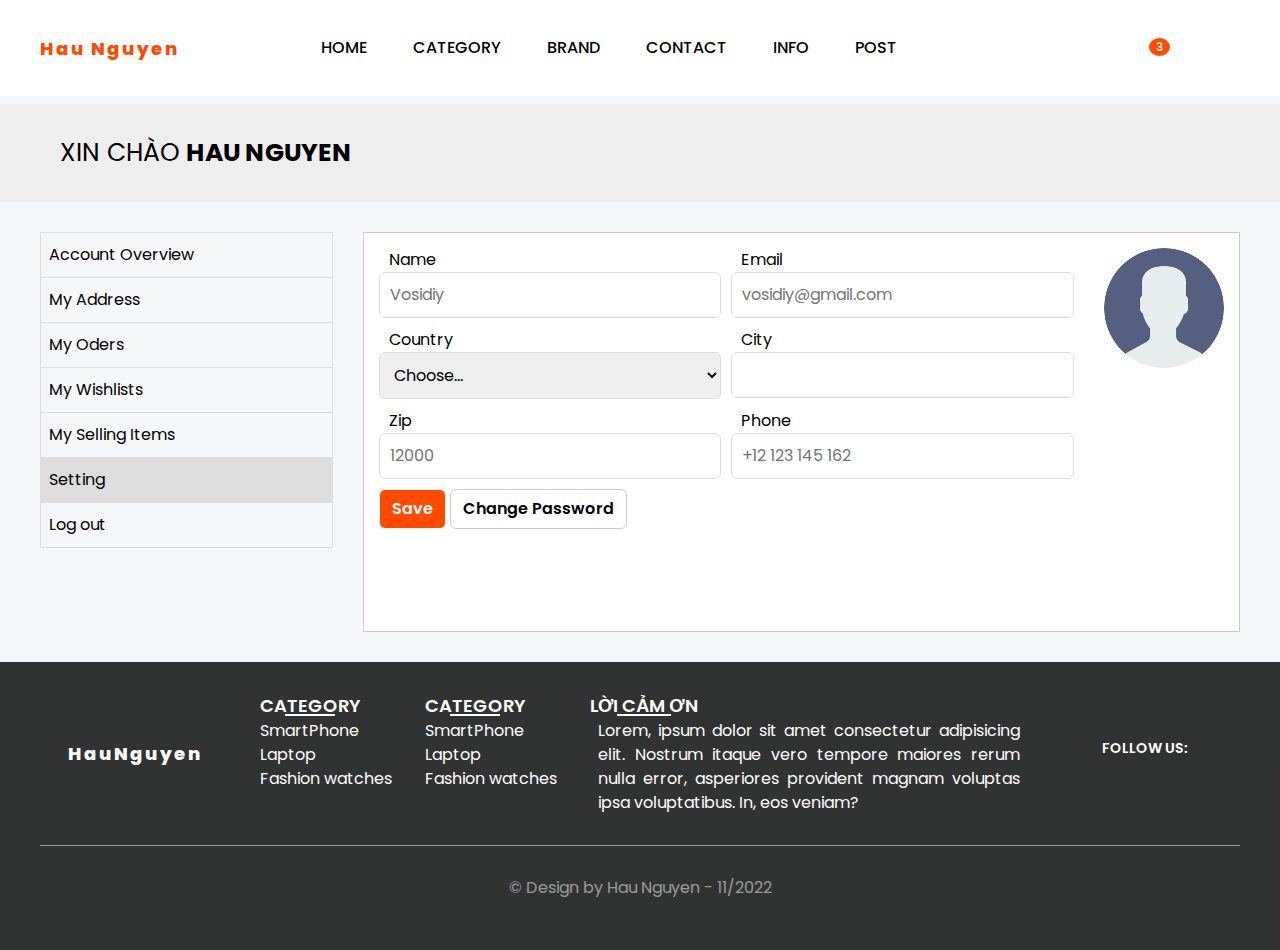
<file: user-setting.html>
<!DOCTYPE html>
<html lang="en">

<head>
   <meta charset="UTF-8">
   <meta http-equiv="X-UA-Compatible" content="IE=edge">
   <meta name="viewport" content="width=device-width, initial-scale=1.0">
   <title>Setting | home-product</title>
   <link rel="stylesheet" href="./assets/css/app.css">
   <link rel="stylesheet" href="https://cdnjs.cloudflare.com/ajax/libs/font-awesome/6.2.0/css/all.min.css"
      integrity="sha512-xh6O/CkQoPOWDdYTDqeRdPCVd1SpvCA9XXcUnZS2FmJNp1coAFzvtCN9BmamE+4aHK8yyUHUSCcJHgXloTyT2A=="
      crossorigin="anonymous" referrerpolicy="no-referrer" />
</head>

<body>
   <header class="header">
      <div class="header-container">
         <div class="header-logo">
            <a href="./index.html"> Hau Nguyen</a>
         </div>
         <ul class="header-menu">
            <li class="header-menu-item ">
               <a href="./index.html" class="header-menu-link">Home</a>
            </li>
            <li class="header-menu-item">
               <a href="#!" class="header-menu-link">Category</a>
            </li>
            <li class="header-menu-item">
               <a href="#!" class="header-menu-link">Brand</a>
            </li>
            <li class="header-menu-item">
               <a href="#!" class="header-menu-link">Contact</a>
            </li>
            <li class="header-menu-item">
               <a href="#!" class="header-menu-link">Info</a>
            </li>
            <li class="header-menu-item">
               <a href="#!" class="header-menu-link">Post</a>
            </li>
         </ul>
         <ul class="header-action">
            <li class="header-action-item">
               <a href="./user.html" class="header-action-link">
                  <i class="fa-solid fa-user"></i>
                  <p>My profile</p>
               </a>
            </li>
            <li class="header-action-item">
               <a href="./cart.html" class="header-action-link">
                  <i class="fa-solid fa-shopping-cart"></i>
                  <p>Cart</p>
                  <span class="header-action-notify">3</span>
               </a>
            </li>
            <li class="header-action-item">
               <a href="#!" class="header-action-link">
                  <i class="fa-solid fa-comment-dots"></i>
                  <p>Chat</p>
               </a>
            </li>

         </ul>
      </div>
   </header>
   <section class="user">
      <div class="user-name">
         <div class="user-container">
            Xin chào <span>Hau Nguyen</span>
         </div>
      </div>
      <div class="user-container">
         <div class="user-content">
            <div class="user-l">
               <ul class="user-menu">
                  <li class="user-menu-item">
                     <a href="./user.html" class="user-menu-link">Account Overview</a>
                  </li>
                  <li class="user-menu-item">
                     <a href="./user-address.html" class="user-menu-link">My Address</a>
                  </li>
                  <li class="user-menu-item">
                     <a href="./user-order.html" class="user-menu-link">My Oders</a>
                  </li>
                  <li class="user-menu-item">
                     <a href="./user-wishlists.html" class="user-menu-link">My Wishlists</a>
                  </li>
                  <li class="user-menu-item">
                     <a href="./user-selling.html" class="user-menu-link">My Selling Items</a>
                  </li>
                  <li class="user-menu-item user-menu-item-active">
                     <a href="./user-setting.html" class="user-menu-link">Setting</a>
                  </li>
                  <li class="user-menu-item ">
                     <a href="./index.html" class="user-menu-link">Log out</a>
                  </li>
               </ul>

            </div>
            <div class="user-r user-r-setting">
               <div class="user-setting">
                  <div class="user-setting-form">
                     <div class="user-setting-form-group">
                        <div class="user-setting-form-item">
                           <label for="">Name</label>
                           <input type="text" placeholder="Vosidiy">
                        </div>
                        <div class="user-setting-form-item">
                           <label for="">Email</label>
                           <input type="text" placeholder="vosidiy@gmail.com">
                        </div>
                     </div>
                     <div class="user-setting-form-group">
                        <div class="user-setting-form-item">
                           <label for="country">Country</label>
                           <select name="" id=" country">
                              <option value="">Choose...</option>
                              <option value="">Việt Nam</option>
                              <option value="">United States</option>
                              <option value="">United Kingdom</option>
                              <option value="">India</option>
                              <option value="">China</option>
                           </select>
                        </div>
                        <div class="user-setting-form-item">
                           <label for="">City</label>
                           <input type="text">
                        </div>
                     </div>
                     <div class="user-setting-form-group">
                        <div class="user-setting-form-item">
                           <label for="">Zip</label>
                           <input type="text" placeholder="12000">
                        </div>
                        <div class="user-setting-form-item">
                           <label for="">Phone</label>
                           <input type="text" placeholder="+12 123 145 162">
                        </div>
                     </div>

                  </div>
                  <div class="user-setting-form-action">
                     <button class="user-setting-button">Save</button>
                     <button class="user-setting-button">Change Password</button>
                  </div>
               </div>
               <div class="user-setting-avatar"><img src="./assets/images/user1.png" alt=""></div>
            </div>
         </div>
      </div>
   </section>
   <footer class="footer">
      <div class="footer-container">
         <div class="footer-content">
            <div class="footer-logo">
               <a href="./index.html">HauNguyen</a>
            </div>
            <div class="footer-center">
               <ul class="footer-center-menu">
                  <p>Category</p>
                  <li class="footer-center-item">
                     <a href="#!" class="footer-center-link">SmartPhone</a>
                  </li>
                  <li class="footer-center-item">
                     <a href="#!" class="footer-center-link">Laptop</a>
                  </li>
                  <li class="footer-center-item">
                     <a href="#!" class="footer-center-link">Fashion watches</a>
                  </li>
               </ul>
               <ul class="footer-center-menu">
                  <p>Category</p>
                  <li class="footer-center-item">
                     <a href="#!" class="footer-center-link">SmartPhone</a>
                  </li>
                  <li class="footer-center-item">
                     <a href="#!" class="footer-center-link">Laptop</a>
                  </li>
                  <li class="footer-center-item">
                     <a href="#!" class="footer-center-link">Fashion watches</a>
                  </li>
               </ul>
               <div class="footer-center-menu">
                  <p>Lời cảm ơn</p>
                  <div>Lorem, ipsum dolor sit amet consectetur adipisicing elit. Nostrum itaque vero tempore maiores
                     rerum nulla error, asperiores provident magnam voluptas ipsa voluptatibus. In, eos veniam?</div>
               </div>
            </div>
            <div class="footer-social">
               <h3 class="footer-title">Follow us:</h3>
               <ul class="footer-social-menu">
                  <li class="footer-social-item">
                     <a href="https://www.facebook.com/" class="footer-social-link">
                        <i class="fa-brands fa-facebook"></i>
                     </a>
                  </li>
                  <li class="footer-social-item">
                     <a href="https://www.youtube.com/" class="footer-social-link">
                        <i class="fa-brands fa-youtube"></i>
                     </a>
                  </li>
                  <li class="footer-social-item">
                     <a href="https://www.tiktok.com/" class="footer-social-link">
                        <i class="fa-brands fa-tiktok"></i>
                     </a>
                  </li>

               </ul>
            </div>
         </div>
         <div class="footer-copyright">
            <p> &copy; Design by Hau Nguyen - 11/2022</p>
         </div>
      </div>
   </footer>

   <script src="./assets/js/script.js"></script>
   <script src="./assets/js/slider.js"></script>
   <script>

   </script>
</body>

</html>
</file>
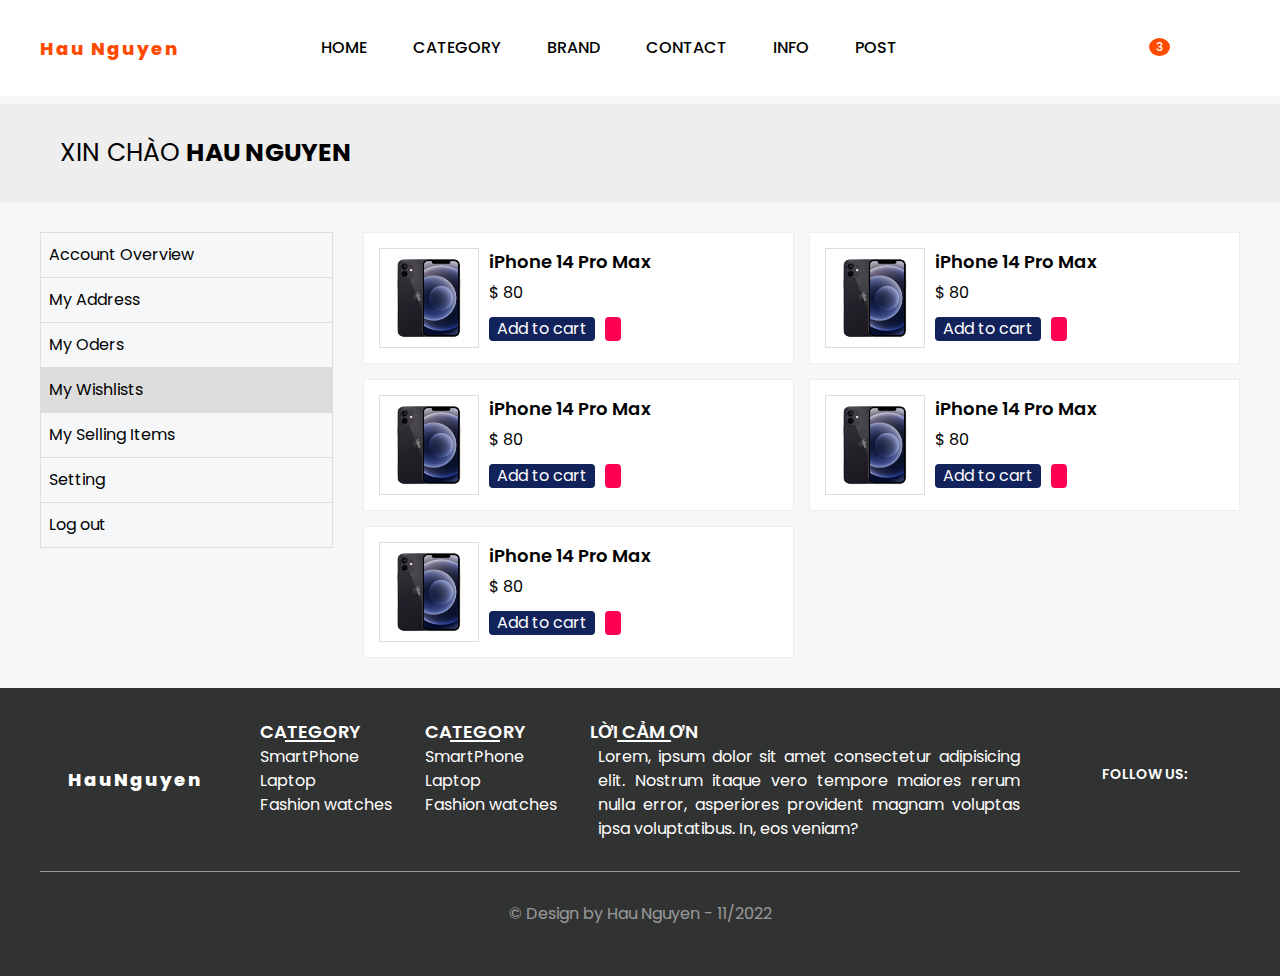
<file: user-wishlists.html>
<!DOCTYPE html>
<html lang="en">

<head>
   <meta charset="UTF-8">
   <meta http-equiv="X-UA-Compatible" content="IE=edge">
   <meta name="viewport" content="width=device-width, initial-scale=1.0">
   <title>My Wishlists | home-product</title>
   <link rel="stylesheet" href="./assets/css/app.css">
   <link rel="stylesheet" href="https://cdnjs.cloudflare.com/ajax/libs/font-awesome/6.2.0/css/all.min.css"
      integrity="sha512-xh6O/CkQoPOWDdYTDqeRdPCVd1SpvCA9XXcUnZS2FmJNp1coAFzvtCN9BmamE+4aHK8yyUHUSCcJHgXloTyT2A=="
      crossorigin="anonymous" referrerpolicy="no-referrer" />
</head>

<body>
   <header class="header">
      <div class="header-container">
         <div class="header-logo">
            <a href="./index.html"> Hau Nguyen</a>
         </div>
         <ul class="header-menu">
            <li class="header-menu-item ">
               <a href="./index.html" class="header-menu-link">Home</a>
            </li>
            <li class="header-menu-item">
               <a href="#!" class="header-menu-link">Category</a>
            </li>
            <li class="header-menu-item">
               <a href="#!" class="header-menu-link">Brand</a>
            </li>
            <li class="header-menu-item">
               <a href="#!" class="header-menu-link">Contact</a>
            </li>
            <li class="header-menu-item">
               <a href="#!" class="header-menu-link">Info</a>
            </li>
            <li class="header-menu-item">
               <a href="#!" class="header-menu-link">Post</a>
            </li>
         </ul>
         <ul class="header-action">
            <li class="header-action-item">
               <a href="./user.html" class="header-action-link">
                  <i class="fa-solid fa-user"></i>
                  <p>My profile</p>
               </a>
            </li>
            <li class="header-action-item">
               <a href="./cart.html" class="header-action-link">
                  <i class="fa-solid fa-shopping-cart"></i>
                  <p>Cart</p>
                  <span class="header-action-notify">3</span>
               </a>
            </li>
            <li class="header-action-item">
               <a href="#!" class="header-action-link">
                  <i class="fa-solid fa-comment-dots"></i>
                  <p>Chat</p>
               </a>
            </li>

         </ul>
      </div>
   </header>
   <section class="user">
      <div class="user-name">
         <div class="user-container">
            Xin chào <span>Hau Nguyen</span>
         </div>
      </div>
      <div class="user-container">
         <div class="user-content">
            <div class="user-l">
               <ul class="user-menu">
                  <li class="user-menu-item">
                     <a href="./user.html" class="user-menu-link">Account Overview</a>
                  </li>
                  <li class="user-menu-item">
                     <a href="./user-address.html" class="user-menu-link">My Address</a>
                  </li>
                  <li class="user-menu-item">
                     <a href="./user-order.html" class="user-menu-link">My Oders</a>
                  </li>
                  <li class="user-menu-item user-menu-item-active">
                     <a href="./user-wishlists.html" class="user-menu-link">My Wishlists</a>
                  </li>
                  <li class="user-menu-item">
                     <a href="./user-selling.html" class="user-menu-link">My Selling Items</a>
                  </li>
                  <li class="user-menu-item">
                     <a href="./user-setting.html" class="user-menu-link">Setting</a>
                  </li>
                  <li class="user-menu-item">
                     <a href="./index.html" class="user-menu-link">Log out</a>
                  </li>
               </ul>

            </div>
            <div class="user-r">
               <div class="user-r-wishlist">
                  <div class="user-r-wishlist-item">
                     <div class="user-r-wishlist-image">
                        <img src="./assets/images/product1.jpg" alt="">
                     </div>
                     <div class="user-r-wishlist-info">
                        <div class="user-r-wishlist-name">iPhone 14 Pro Max</div>
                        <div class="user-r-wishlist-price">$ 80</div>
                        <div class="user-r-wishlist-action">
                           <button class="user-r-wishlist-add">Add to cart</button>
                           <button class="button user-r-wishlist-delete">
                              <i class="fa fa-times"></i>
                           </button>
                        </div>
                     </div>
                  </div>
                  <div class="user-r-wishlist-item">
                     <div class="user-r-wishlist-image">
                        <img src="./assets/images/product1.jpg" alt="">
                     </div>
                     <div class="user-r-wishlist-info">
                        <div class="user-r-wishlist-name">iPhone 14 Pro Max</div>
                        <div class="user-r-wishlist-price">$ 80</div>
                        <div class="user-r-wishlist-action">
                           <button class="user-r-wishlist-add">Add to cart</button>
                           <button class="button user-r-wishlist-delete">
                              <i class="fa fa-times"></i>
                           </button>
                        </div>
                     </div>
                  </div>
                  <div class="user-r-wishlist-item">
                     <div class="user-r-wishlist-image">
                        <img src="./assets/images/product1.jpg" alt="">
                     </div>
                     <div class="user-r-wishlist-info">
                        <div class="user-r-wishlist-name">iPhone 14 Pro Max</div>
                        <div class="user-r-wishlist-price">$ 80</div>
                        <div class="user-r-wishlist-action">
                           <button class="user-r-wishlist-add">Add to cart</button>
                           <button class="button user-r-wishlist-delete">
                              <i class="fa fa-times"></i>
                           </button>
                        </div>
                     </div>
                  </div>
                  <div class="user-r-wishlist-item">
                     <div class="user-r-wishlist-image">
                        <img src="./assets/images/product1.jpg" alt="">
                     </div>
                     <div class="user-r-wishlist-info">
                        <div class="user-r-wishlist-name">iPhone 14 Pro Max</div>
                        <div class="user-r-wishlist-price">$ 80</div>
                        <div class="user-r-wishlist-action">
                           <button class="user-r-wishlist-add">Add to cart</button>
                           <button class="button user-r-wishlist-delete">
                              <i class="fa fa-times"></i>
                           </button>
                        </div>
                     </div>
                  </div>
                  <div class="user-r-wishlist-item">
                     <div class="user-r-wishlist-image">
                        <img src="./assets/images/product1.jpg" alt="">
                     </div>
                     <div class="user-r-wishlist-info">
                        <div class="user-r-wishlist-name">iPhone 14 Pro Max</div>
                        <div class="user-r-wishlist-price">$ 80</div>
                        <div class="user-r-wishlist-action">
                           <button class="user-r-wishlist-add">Add to cart</button>
                           <button class="user-r-wishlist-delete">
                              <i class="fa fa-times"></i>
                           </button>
                        </div>
                     </div>
                  </div>
               </div>
            </div>
         </div>
      </div>
   </section>
   <footer class="footer">
      <div class="footer-container">
         <div class="footer-content">
            <div class="footer-logo">
               <a href="./index.html">HauNguyen</a>
            </div>
            <div class="footer-center">
               <ul class="footer-center-menu">
                  <p>Category</p>
                  <li class="footer-center-item">
                     <a href="#!" class="footer-center-link">SmartPhone</a>
                  </li>
                  <li class="footer-center-item">
                     <a href="#!" class="footer-center-link">Laptop</a>
                  </li>
                  <li class="footer-center-item">
                     <a href="#!" class="footer-center-link">Fashion watches</a>
                  </li>
               </ul>
               <ul class="footer-center-menu">
                  <p>Category</p>
                  <li class="footer-center-item">
                     <a href="#!" class="footer-center-link">SmartPhone</a>
                  </li>
                  <li class="footer-center-item">
                     <a href="#!" class="footer-center-link">Laptop</a>
                  </li>
                  <li class="footer-center-item">
                     <a href="#!" class="footer-center-link">Fashion watches</a>
                  </li>
               </ul>
               <div class="footer-center-menu">
                  <p>Lời cảm ơn</p>
                  <div>Lorem, ipsum dolor sit amet consectetur adipisicing elit. Nostrum itaque vero tempore maiores
                     rerum nulla error, asperiores provident magnam voluptas ipsa voluptatibus. In, eos veniam?</div>
               </div>
            </div>
            <div class="footer-social">
               <h3 class="footer-title">Follow us:</h3>
               <ul class="footer-social-menu">
                  <li class="footer-social-item">
                     <a href="https://www.facebook.com/" class="footer-social-link">
                        <i class="fa-brands fa-facebook"></i>
                     </a>
                  </li>
                  <li class="footer-social-item">
                     <a href="https://www.youtube.com/" class="footer-social-link">
                        <i class="fa-brands fa-youtube"></i>
                     </a>
                  </li>
                  <li class="footer-social-item">
                     <a href="https://www.tiktok.com/" class="footer-social-link">
                        <i class="fa-brands fa-tiktok"></i>
                     </a>
                  </li>

               </ul>
            </div>
         </div>
         <div class="footer-copyright">
            <p> &copy; Design by Hau Nguyen - 11/2022</p>
         </div>
      </div>
   </footer>

   <script src="./assets/js/script.js"></script>
   <script src="./assets/js/slider.js"></script>
   <script>

   </script>
</body>

</html>
</file>
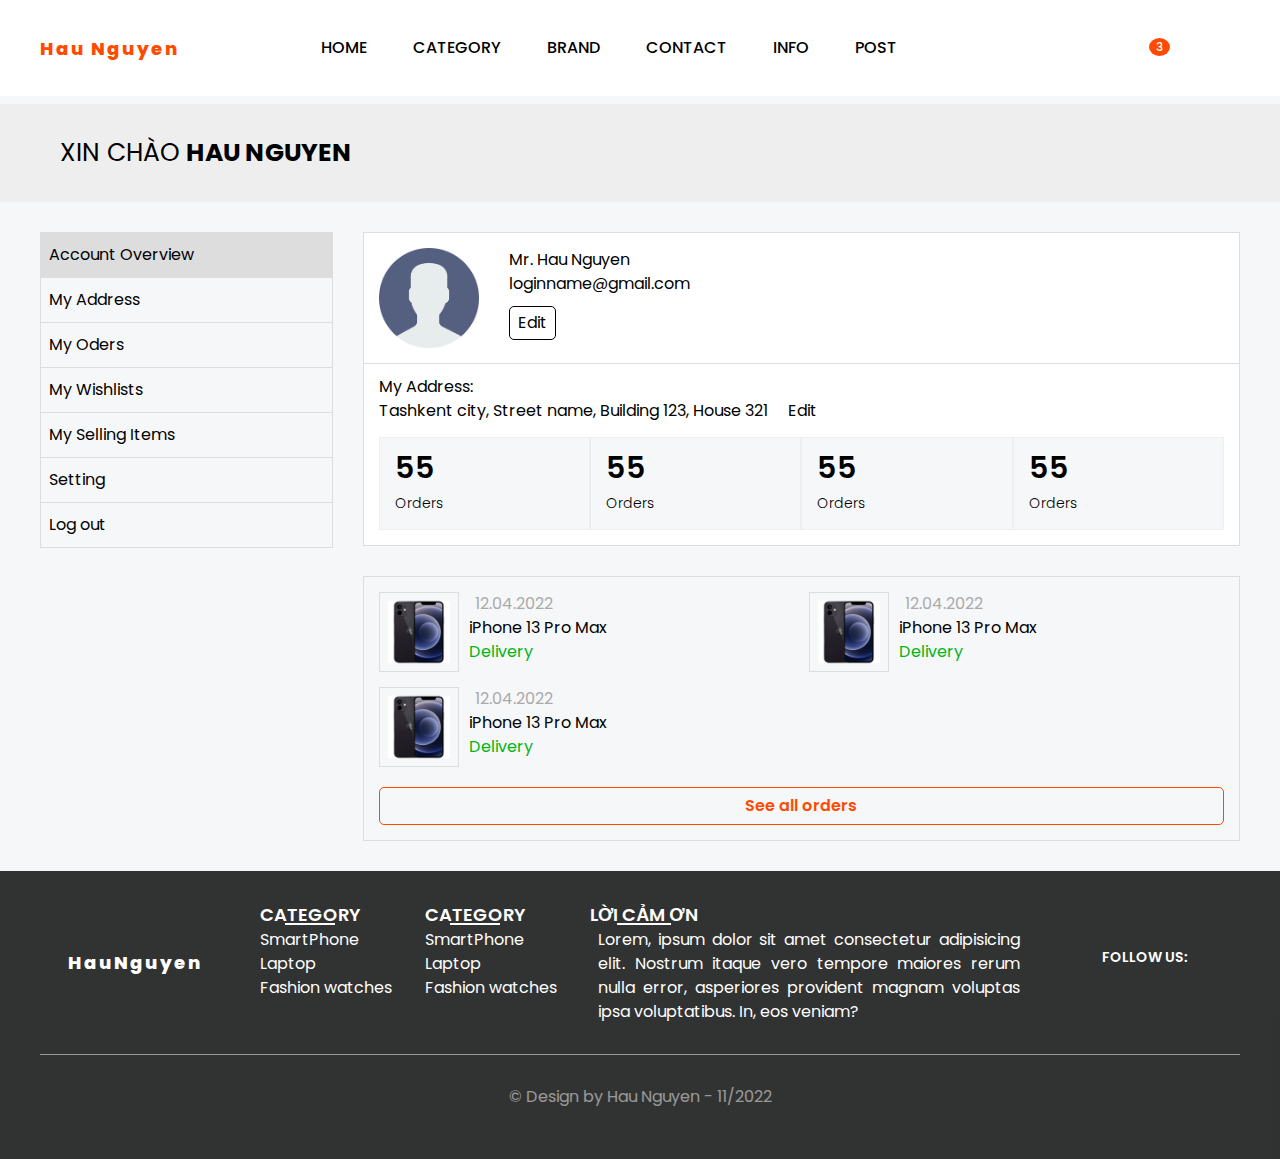
<file: user.html>
<!DOCTYPE html>
<html lang="en">

<head>
   <meta charset="UTF-8">
   <meta http-equiv="X-UA-Compatible" content="IE=edge">
   <meta name="viewport" content="width=device-width, initial-scale=1.0">
   <title>Home | home-product</title>
   <link rel="stylesheet" href="./assets/css/app.css">
   <link rel="stylesheet" href="https://cdnjs.cloudflare.com/ajax/libs/font-awesome/6.2.0/css/all.min.css"
      integrity="sha512-xh6O/CkQoPOWDdYTDqeRdPCVd1SpvCA9XXcUnZS2FmJNp1coAFzvtCN9BmamE+4aHK8yyUHUSCcJHgXloTyT2A=="
      crossorigin="anonymous" referrerpolicy="no-referrer" />
</head>

<body>
   <header class="header">
      <div class="header-container">
         <div class="header-logo">
            <a href="./index.html"> Hau Nguyen</a>
         </div>
         <ul class="header-menu">
            <li class="header-menu-item ">
               <a href="./index.html" class="header-menu-link">Home</a>
            </li>
            <li class="header-menu-item">
               <a href="#!" class="header-menu-link">Category</a>
            </li>
            <li class="header-menu-item">
               <a href="#!" class="header-menu-link">Brand</a>
            </li>
            <li class="header-menu-item">
               <a href="#!" class="header-menu-link">Contact</a>
            </li>
            <li class="header-menu-item">
               <a href="#!" class="header-menu-link">Info</a>
            </li>
            <li class="header-menu-item">
               <a href="#!" class="header-menu-link">Post</a>
            </li>
         </ul>
         <ul class="header-action">
            <li class="header-action-item">
               <a href="./user.html" class="header-action-link">
                  <i class="fa-solid fa-user"></i>
                  <p>My profile</p>
               </a>
            </li>
            <li class="header-action-item">
               <a href="./cart.html" class="header-action-link">
                  <i class="fa-solid fa-shopping-cart"></i>
                  <p>Cart</p>
                  <span class="header-action-notify">3</span>
               </a>
            </li>
            <li class="header-action-item">
               <a href="#!" class="header-action-link">
                  <i class="fa-solid fa-comment-dots"></i>
                  <p>Chat</p>
               </a>
            </li>

         </ul>
      </div>
   </header>
   <section class="user">
      <div class="user-name">
         <div class="user-container">
            Xin chào <span>Hau Nguyen</span>
         </div>
      </div>
      <div class="user-container">
         <div class="user-content">
            <div class="user-l">
               <ul class="user-menu">
                  <li class="user-menu-item user-menu-item-active">
                     <a href="./user.html" class="user-menu-link">Account Overview</a>
                  </li>
                  <li class="user-menu-item">
                     <a href="./user-address.html" class="user-menu-link">My Address</a>
                  </li>
                  <li class="user-menu-item">
                     <a href="./user-order.html" class="user-menu-link">My Oders</a>
                  </li>
                  <li class="user-menu-item">
                     <a href="./user-wishlists.html" class="user-menu-link">My Wishlists</a>
                  </li>
                  <li class="user-menu-item">
                     <a href="./user-selling.html" class="user-menu-link">My Selling Items</a>
                  </li>
                  <li class="user-menu-item">
                     <a href="./user-setting.html" class="user-menu-link">Setting</a>
                  </li>
                  <li class="user-menu-item">
                     <a href="./index.html" class="user-menu-link">Log out</a>
                  </li>
               </ul>

            </div>
            <div class="user-r">
               <div class="user-r-wrapper">
                  <div class="user-r-top">
                     <div class="user-r-image"><img src="./assets/images/user1.png" alt="">
                     </div>
                     <div class="user-r-info">
                        <div class="user-r-name">
                           <span>Mr. </span>
                           <span>Hau Nguyen</span>
                        </div>
                        <div class="user-r-email">
                           loginname@gmail.com
                        </div>
                        <button class="user-r-edit">Edit</button>
                     </div>
                  </div>
                  <div class="user-r-center">
                     <p>
                        <i class="fa-solid fa-map-marker"></i>
                        <span>My Address:</span>
                     </p>
                     <p>Tashkent city, Street name, Building 123, House 321</p>
                     <button class="user-r-edit">Edit</button>
                     <div class="user-r-stats">
                        <div class="user-r-stats-item">
                           <p class="user-r-stats-number">55</p>
                           <div class="p user-r-stats-title">Orders</div>
                        </div>
                        <div class="user-r-stats-item">
                           <p class="user-r-stats-number">55</p>
                           <div class="p user-r-stats-title">Orders</div>
                        </div>
                        <div class="user-r-stats-item">
                           <p class="user-r-stats-number">55</p>
                           <div class="p user-r-stats-title">Orders</div>
                        </div>
                        <div class="user-r-stats-item">
                           <p class="user-r-stats-number">55</p>
                           <div class="p user-r-stats-title">Orders</div>
                        </div>
                     </div>
                  </div>
               </div>
               <div class=" user-r-bottom">
                  <div class="user-r-recent">
                     <ul class="user-r-recent-menu">
                        <li class="user-r-recent-menu-item">
                           <div class="user-r-recent-menu-image">
                              <img src="./assets/images/product1.jpg" alt="">
                           </div>
                           <div class="user-r-recent-menu-info">
                              <div class="user-r-recent-menu-celandar">
                                 <i class="fa-solid fa-calendar-alt"></i>
                                 <p>12.04.2022</p>
                              </div>
                              <div class="user-r-recent-menu-name">
                                 iPhone 13 Pro Max
                              </div>
                              <div class="user-r-recent-menu-status">
                                 Delivery
                              </div>
                           </div>
                        </li>
                        <li class="user-r-recent-menu-item">
                           <div class="user-r-recent-menu-image">
                              <img src="./assets/images/product1.jpg" alt="">
                           </div>
                           <div class="user-r-recent-menu-info">
                              <div class="user-r-recent-menu-celandar">
                                 <i class="fa-solid fa-calendar-alt"></i>
                                 <p>12.04.2022</p>
                              </div>
                              <div class="user-r-recent-menu-name">
                                 iPhone 13 Pro Max
                              </div>
                              <div class="user-r-recent-menu-status">
                                 Delivery
                              </div>
                           </div>
                        </li>
                        <li class="user-r-recent-menu-item">
                           <div class="user-r-recent-menu-image">
                              <img src="./assets/images/product1.jpg" alt="">
                           </div>
                           <div class="user-r-recent-menu-info">
                              <div class="user-r-recent-menu-celandar">
                                 <i class="fa-solid fa-calendar-alt"></i>
                                 <p>12.04.2022</p>
                              </div>
                              <div class="user-r-recent-menu-name">
                                 iPhone 13 Pro Max
                              </div>
                              <div class="user-r-recent-menu-status">
                                 Delivery
                              </div>
                           </div>
                        </li>
                     </ul>
                     <div class="user-r-recent-button">
                        See all orders
                        <i class="fa-solid fa-chevron-down"></i>
                     </div>
                  </div>
               </div>
            </div>
         </div>
      </div>
   </section>
   <footer class="footer">
      <div class="footer-container">
         <div class="footer-content">
            <div class="footer-logo">
               <a href="./index.html">HauNguyen</a>
            </div>
            <div class="footer-center">
               <ul class="footer-center-menu">
                  <p>Category</p>
                  <li class="footer-center-item">
                     <a href="#!" class="footer-center-link">SmartPhone</a>
                  </li>
                  <li class="footer-center-item">
                     <a href="#!" class="footer-center-link">Laptop</a>
                  </li>
                  <li class="footer-center-item">
                     <a href="#!" class="footer-center-link">Fashion watches</a>
                  </li>
               </ul>
               <ul class="footer-center-menu">
                  <p>Category</p>
                  <li class="footer-center-item">
                     <a href="#!" class="footer-center-link">SmartPhone</a>
                  </li>
                  <li class="footer-center-item">
                     <a href="#!" class="footer-center-link">Laptop</a>
                  </li>
                  <li class="footer-center-item">
                     <a href="#!" class="footer-center-link">Fashion watches</a>
                  </li>
               </ul>
               <div class="footer-center-menu">
                  <p>Lời cảm ơn</p>
                  <div>Lorem, ipsum dolor sit amet consectetur adipisicing elit. Nostrum itaque vero tempore maiores
                     rerum nulla error, asperiores provident magnam voluptas ipsa voluptatibus. In, eos veniam?</div>
               </div>
            </div>
            <div class="footer-social">
               <h3 class="footer-title">Follow us:</h3>
               <ul class="footer-social-menu">
                  <li class="footer-social-item">
                     <a href="https://www.facebook.com/" class="footer-social-link">
                        <i class="fa-brands fa-facebook"></i>
                     </a>
                  </li>
                  <li class="footer-social-item">
                     <a href="https://www.youtube.com/" class="footer-social-link">
                        <i class="fa-brands fa-youtube"></i>
                     </a>
                  </li>
                  <li class="footer-social-item">
                     <a href="https://www.tiktok.com/" class="footer-social-link">
                        <i class="fa-brands fa-tiktok"></i>
                     </a>
                  </li>

               </ul>
            </div>
         </div>
         <div class="footer-copyright">
            <p> &copy; Design by Hau Nguyen - 11/2022</p>
         </div>
      </div>
   </footer>

   <script src="./assets/js/script.js"></script>
   <script src="./assets/js/slider.js"></script>
   <script>

   </script>
</body>

</html>
</file>
<file: assets/css/app.css>
@charset "UTF-8";
@import url("https://fonts.googleapis.com/css2?family=Poppins:wght@100;200;300;400;500;600;700;800;900&display=swap");
*,
*::before,
*::after {
  box-sizing: border-box;
}

* {
  margin: 0;
  padding: 0;
  font: inherit;
}

body {
  line-height: 1.5;
}

img,
picture,
video,
canvas,
svg {
  display: block;
  max-width: 100%;
}

input,
button,
textarea,
select {
  outline: none;
}

p,
h1,
h2,
h3,
h4,
h5,
h6 {
  overflow-wrap: break-word;
}

button,
input {
  outline: none;
  border: none;
}

ul,
li {
  list-style: none;
}

a {
  text-decoration: none;
  color: #000000;
}

body {
  font-family: "Poppins", sans-serif;
  font-weight: 400;
  font-size: 16px;
  background-color: #f6f7f9;
}

.pagination {
  display: flex;
  justify-content: center;
  align-items: center;
  gap: 10px;
  margin-top: 15px;
  margin-bottom: 30px;
}
.pagination li {
  cursor: pointer;
  background-color: rgba(0, 0, 0, 0.4666666667);
  color: #ffffff;
  padding: 4px 8px;
  min-width: 28px;
  display: block;
  text-align: center;
  border-radius: 4px;
}
.pagination li:hover {
  background-color: #ff4a00;
  opacity: 0.7;
}
.pagination-active {
  background-color: #ff4a00 !important;
}

.title {
  font-size: 25px;
  text-transform: uppercase;
  font-weight: 600;
  font-family: Arial, Helvetica, sans-serif;
  background-color: #f6f7f9;
  z-index: 1;
  padding-right: 8px;
  width: fit-content;
  z-index: 1;
  margin-bottom: 5px;
  user-select: none;
}
.title-wrap {
  width: 100%;
  position: relative;
}
.title::after {
  content: "";
  position: absolute;
  top: 15px;
  left: 30px;
  right: 30px;
  height: 6px;
  z-index: -1;
  border-top: 2px solid gray;
  border-bottom: 2px solid gray;
  border-right: 2px solid gray;
  border-top-right-radius: 4px;
  border-bottom-right-radius: 4px;
}

.fw-bold {
  font-weight: 700;
}

.header {
  padding: 30px 0;
  width: 100%;
  position: fixed;
  top: 0;
  left: 0;
  background-color: rgba(255, 255, 255, 0);
  z-index: 1;
}
.header:hover, .header-scroll {
  background-color: white;
}
.header-container {
  width: 1260px;
  padding: 0 30px;
  margin: auto;
  position: relative;
  max-width: 100%;
  display: flex;
  justify-content: space-between;
  align-items: center;
}
.header-logo a {
  width: 200px;
  font-weight: 800;
  font-size: 18px;
  text-align: center;
  letter-spacing: 2px;
  user-select: none;
  color: #ff4a00;
}
.header-logo a img {
  width: 100%;
  object-fit: cover;
}
.header-menu {
  display: flex;
  align-items: center;
}
.header-menu-item {
  padding: 6px 23px;
  cursor: pointer;
}
.header-menu-item-active {
  border-bottom: 2px solid #ff4a00;
}
.header-menu-item-active .header-menu-link {
  color: #ff4a00;
}
.header-menu-link {
  transition: all 0.5s ease;
  text-transform: uppercase;
  font-weight: 500;
  color: #000000;
}
.header-menu-item:hover {
  border-bottom: 2px solid #ff4a00;
}
.header-menu-item:hover .header-menu-link {
  color: #ff4a00;
}
.header-action {
  display: flex;
  align-items: center;
  gap: 20px;
}
.header-action-item {
  min-width: 50px;
  display: block;
  position: relative;
}
.header-action-item p,
.header-action-item i {
  display: block;
  text-align: center;
  transition: all 0.5s ease;
  transform: translateY(10px);
  color: rgba(84, 84, 84, 0.6);
}
.header-action-item p {
  opacity: 0;
  font-size: 13px;
  transition: all 0.5s ease;
}
.header-action-item i {
  font-size: 24px;
}
.header-action-item:hover i, .header-action-item:hover p {
  opacity: 1;
  transform: translateY(0);
  color: #ff4a00;
}
.header-action-item:hover .header-action-notify {
  transform: translate(0, -20px);
}
.header-action-notify {
  position: absolute;
  top: 10px;
  right: 0;
  transform: translate(0px, -10px);
  background-color: #ff4a00;
  color: #ffffff;
  padding: 0px 7px;
  border-radius: 50%;
  font-size: 12px;
  font-weight: 500;
  transition: all 0.5s ease;
}

.sidebar {
  width: 100%;
  margin-top: 134px;
  margin-bottom: 30px;
}
.sidebar-container {
  width: 1260px;
  padding: 0 30px;
  margin: auto;
  position: relative;
  max-width: 100%;
  display: grid;
  column-gap: 30px;
  grid-template-columns: 25% 50% 25%;
}
.sidebar-main {
  width: 100%;
}
.sidebar-title {
  text-transform: uppercase;
  text-align: center;
  padding: 4px;
  background-color: #ff4a00;
  font-weight: 600;
  color: #ffffff;
}
.sidebar-list {
  border: 1px solid #cccccc;
}
.sidebar-item {
  display: flex;
  justify-content: space-between;
  align-items: center;
  padding: 6.5px 12px;
}
.sidebar-item:not(:last-child) {
  border-bottom: 1px solid #cccccc;
}
.sidebar-item div {
  padding-left: 10px;
}
.sidebar-item:hover {
  background-color: rgba(0, 0, 0, 0.0352941176);
}
.sidebar-item:hover .sidebar-image {
  scale: 0.9;
}
.sidebar-link {
  font-weight: 500;
  font-size: 20px;
}
.sidebar-link:hover {
  color: #ff4a00;
}
.sidebar-button {
  display: block;
  outline: none;
  border: 1px solid #cccccc;
  color: #999;
  border-radius: 10px;
  padding: 6px 12px;
  background-color: #edede9;
  margin-top: 20px;
  font-weight: 500px;
  font-size: 12px;
  cursor: pointer;
  transition: all 0.35s ease;
}
.sidebar-button:hover {
  color: #000000;
  background-color: #ffffff;
}
.sidebar-image {
  width: 60px;
  height: 60px;
  border-radius: 100rem;
  position: relative;
  scale: 0.8;
  right: 8px;
}
.sidebar-image::before {
  content: "";
  position: absolute;
  border-radius: inherit;
  width: 150%;
  height: 150%;
  background-color: #edede9;
  top: 50%;
  left: 50%;
  transform: translate(-50%, -50%);
  z-index: -10;
}
.sidebar-image img {
  position: absolute;
  top: 50%;
  left: 50%;
  transform: translate(-50%, -50%);
  border-radius: inherit;
}
.sidebar-menu {
  width: 100%;
  height: fit-content;
  border-right: 1px solid #edede9;
  border-left: 1px solid #edede9;
}
.sidebar-menu-item {
  border-bottom: 1px solid #edede9;
  padding: 8px 0 8px 8px;
}
.sidebar-menu-item:hover {
  background-color: #ededed;
}
.sidebar-menu-item:hover .sidebar-menu-link {
  color: #ff4a00;
  cursor: pointer;
}
.sidebar-menu-link {
  font-size: 16px;
  display: block;
  letter-spacing: 1px;
}

.slider {
  width: 100%;
  overflow: hidden;
  position: relative;
}
.slider img {
  height: 100%;
  margin-left: auto;
  margin-right: auto;
}
.slider-container {
  display: block;
  position: relative;
  padding-top: 56.25%;
  transition: 0.6s;
}
.slider-container img {
  display: block;
  position: absolute;
  width: 100%;
  height: 100%;
  top: 0;
  left: 0;
}
.slider-lines {
  position: absolute;
  bottom: 10px;
  width: 100%;
  height: 30px;
  display: flex;
  justify-content: center;
  align-items: center;
  gap: 12px;
  width: 100%;
  height: 30px;
}
.slider-line {
  height: 2px;
  width: 16px;
  background-color: #edede9;
  cursor: pointer;
  opacity: 0.5;
  transition: 0.6s;
}
.slider-line-active {
  height: 3px;
  opacity: 1;
}

.product {
  margin-bottom: 200px;
}
.product-container {
  width: 1260px;
  padding: 0 30px;
  margin: auto;
  position: relative;
  max-width: 100%;
  margin-top: 30px;
  position: relative;
}
.product-see-more {
  position: absolute;
  bottom: 10px;
  left: 60px;
  color: #0000ee;
}
.product-title {
  font-size: 25px;
  text-transform: uppercase;
  font-weight: 600;
  font-family: Arial, Helvetica, sans-serif;
}
.product-list {
  display: flex;
  align-items: center;
  gap: 30px;
  flex-wrap: wrap;
}
.product-item {
  width: calc(25% - 22.5px);
  border: 1px solid #cccccc;
  padding: 10px;
  background-color: #ffffff;
}
.product-item-image {
  width: 80%;
  margin: 0 auto 20px auto;
}
.product-item-image img {
  width: 100%;
  object-fit: cover;
  display: block;
}
.product-content {
  padding: 0 20px;
}
.product-info {
  margin-bottom: 10px;
}
.product-name {
  font-size: 18px;
  font-weight: 500;
  line-height: 1.3;
  max-height: 46px;
  display: -webkit-box;
  -webkit-line-clamp: 2;
  -webkit-box-orient: vertical;
  overflow: hidden;
  text-overflow: ellipsis;
  word-break: break-word;
}
.product-others {
  display: flex;
  justify-content: space-between;
  align-items: center;
  margin-bottom: 20px;
}
.home-product {
  margin-bottom: 30px;
}
.home-product-container {
  width: 1260px;
  padding: 0 30px;
  margin: auto;
  position: relative;
  max-width: 100%;
  margin-top: 30px;
}
.home-product-list {
  display: flex;
  align-items: center;
  gap: 30px;
  flex-wrap: wrap;
}
.home-product-item {
  width: calc(20% - 24px);
  border: 1px solid #cccccc;
  padding: 10px;
  border-radius: 3px;
  background-color: #ffffff;
}
.home-product-item-image {
  width: 80%;
  margin: 0 auto 20px auto;
  scale: 0.9;
  transition: scale 0.5s ease;
}
.home-product-item-image img {
  width: 100%;
  object-fit: cover;
  display: block;
}
.home-product-item:hover .home-product-name {
  color: #ff4a00;
}
.home-product-item:hover .home-product-item-image {
  scale: 1;
}
.home-product-content {
  padding: 0 20px;
}
.home-product-name {
  font-size: 18px;
  font-weight: 500;
  line-height: 1.3;
  height: 46px;
  display: -webkit-box;
  -webkit-line-clamp: 2;
  -webkit-box-orient: vertical;
  overflow: hidden;
  text-overflow: ellipsis;
  word-break: break-word;
  transition: color 0.3s ease;
}
.home-product-price {
  font-weight: 600;
  font-size: 16px;
  color: #ff0050;
  text-align: center;
}
.home-product-price sup {
  text-decoration: underline;
  font-size: 12px;
  margin-left: 2px;
}
.home-product-others {
  display: flex;
  justify-content: space-between;
  align-items: center;
  margin-bottom: 20px;
  flex-direction: column;
  align-items: flex-start;
}
.home-product-gift {
  font-size: 14px;
  font-weight: 400;
}
.home-product-rating {
  display: none;
  font-size: 14px;
  font-weight: 400;
}
.home-product-rating span:nth-child(1) {
  font-weight: 500;
}
.home-product-rating i {
  color: #ff4a00;
}
.home-product-rating-count {
  font-weight: 500;
}
.home-sale {
  margin-bottom: 30px;
}
.home-sale-container {
  width: 1260px;
  padding: 0 30px;
  margin: auto;
  position: relative;
  max-width: 100%;
}
.home-sale-wrapper {
  position: relative;
  width: 100%;
}
.home-sale-wrapper:hover .home-sale-control i {
  opacity: 1;
}
.home-sale-control {
  position: absolute;
  left: -12px;
  right: -12px;
  top: 50%;
  transform: translateY(-50%);
  display: flex;
  justify-content: space-between;
  align-items: center;
}
.home-sale-control i {
  font-size: 20px;
  cursor: pointer;
  padding: 10px 5px;
  border: 1px solid #cccccc;
  background-color: #fff;
  opacity: 0;
}
.home-sale-list {
  display: inline-flex;
  gap: 30px;
  flex-wrap: wrap;
}
.home-sale-item {
  border: 1px solid #cccccc;
  padding: 10px;
  border-radius: 3px;
  width: calc(20% - 24px);
  width: 216px;
  left: 20px;
  background-color: #ffffff;
}
.home-sale-item:hover .home-sale-image img {
  scale: 1;
}
.home-sale-item:hover .home-sale-name {
  color: #ff4a00;
  font-weight: 600;
}
.home-sale-item:hover .home-sale-price {
  transform: translateY(0);
  opacity: 1;
}
.home-sale-thumb {
  position: relative;
}
.home-sale-image {
  display: block;
}
.home-sale-image img {
  margin: 0 auto;
  width: 100%;
  scale: 0.9;
  transition: all 0.5s ease;
}
.home-sale-percent {
  position: absolute;
  top: -11px;
  right: -11px;
  font-size: 14px;
  border-top-right-radius: 3px;
  font-weight: 500;
  padding: 12px 8px;
  line-height: 1;
  max-width: 52px;
  color: #ffffff;
  width: 100%;
  background-color: #ff4a00;
}
.home-sale-percent::before {
  content: "";
  position: absolute;
  left: 0;
  bottom: -14px;
  border-width: 0 26px 14px;
  border-style: solid;
  border-color: transparent #ff4a00;
}
.home-sale-info {
  padding: 10px;
  text-align: center;
}
.home-sale-name {
  font-size: 18px;
  font-weight: 500;
  display: -webkit-box;
  height: 54px;
  line-height: 1.5;
  -webkit-line-clamp: 2;
  -webkit-box-orient: vertical;
  overflow: hidden;
  text-overflow: ellipsis;
  word-break: break-word;
  transition: all 0.5s ease;
}
.home-sale-price {
  color: #000000;
  font-size: 500px;
  font-size: 15px;
  transform: translateY(20px);
  opacity: 0;
  transition: all 0.5s ease;
}
.home-sale-price sup {
  text-decoration: underline;
  font-size: 12px;
  margin-left: 2px;
}
.home-sale-price span {
  font-size: 12px;
}

.home-blog {
  margin-bottom: 30px;
}
.home-blog-container {
  width: 1260px;
  padding: 0 30px;
  margin: auto;
  position: relative;
  max-width: 100%;
}
.home-blog-list {
  display: grid;
  grid-template-columns: auto auto auto auto;
  column-gap: 15px;
}
.home-blog-item {
  background-color: #ffffff;
  border-radius: 6px;
  border: 1px solid #cccccc;
}
.home-blog-info {
  padding: 15px;
}
.home-blog-image {
  width: 100%;
}
.home-blog-image img {
  width: 100%;
  height: 100%;
  object-fit: cover;
  border-top-left-radius: 6px;
  border-top-right-radius: 6px;
}
.home-blog-title {
  font-size: 16px;
  font-weight: 600;
  display: -webkit-box;
  -webkit-line-clamp: 2;
  -webkit-box-orient: vertical;
  overflow: hidden;
  text-overflow: ellipsis;
  word-break: break-word;
}
.home-blog-title:hover {
  color: #ff4a00;
}
.home-blog-others {
  display: inline-flex;
  justify-content: center;
  align-items: center;
  gap: 15px;
  margin-top: 10px;
}
.home-blog-user {
  display: inline-flex;
  justify-content: center;
  align-items: center;
  column-gap: 6px;
}
.home-blog-user img {
  width: 30px;
  height: 30px;
  object-fit: cover;
  line-height: 30px;
  align-items: center;
}
.home-blog-user span {
  font-size: 12px;
  color: #cccccc;
}
.home-blog-time {
  color: #cccccc;
  font-size: 12px;
}

.detail {
  margin-top: 104px;
}
.detail-container {
  width: 1260px;
  padding: 0 30px;
  margin: auto;
  position: relative;
  max-width: 100%;
  border: 1px solid #dddddd;
  margin-bottom: 30px;
  display: flex;
  gap: 30px;
  padding: 30px;
  background-color: #efefef;
}
.detail-image {
  width: 50%;
  border: 1px solid #dddddd;
  padding: 10px 5px;
  background-color: #ffffff;
}
.detail-image-small {
  display: flex;
  justify-content: center;
  align-items: center;
  margin-top: 20px;
  gap: 20px;
}
.detail-image-small img {
  width: 100px;
  border: 1px solid;
  border-radius: 5px;
  padding: 4px;
  cursor: pointer;
}
.detail-image-big {
  width: 80%;
  margin-left: 10%;
}
.detail-image-big img {
  margin: 0 auto;
}
.detail-name {
  font-weight: 700;
  font-size: 20px;
  text-transform: uppercase;
  margin-bottom: 30px;
  line-height: 1;
}
.detail-desc {
  font-weight: 300;
  color: #000000;
  text-align: justify;
}
.detail-info {
  width: 50%;
}
.detail-info table {
  border: 1px solid #dddddd;
  border-collapse: collapse;
  margin-bottom: 30px;
}
.detail-info table tr:nth-child(1) {
  font-size: 18px;
  font-weight: 600;
  text-transform: uppercase;
}
.detail-info table tr:nth-child(odd) {
  background-color: #efefef;
}
.detail-info table tr:nth-child(even) {
  background-color: rgba(171, 171, 171, 0.3411764706);
}
.detail-info table th {
  width: 200px;
  padding: 6px 12px;
  text-align: left;
}
.detail-info table td {
  padding: 6px 12px;
}
.detail-action {
  margin-left: 50px;
  margin-bottom: 15px;
}
.detail-quantity {
  text-align: center;
  padding: 6px 0;
  width: 40px;
  padding-left: 3px;
  padding-right: 3px;
}
.detail-add-to-cart {
  padding: 6px 10px;
  background-color: #ff4a00;
  border-radius: 4px;
  color: #ffffff;
  margin-left: 10px;
}

.cart {
  margin-top: 104px;
  margin-bottom: 30px;
}
.cart-container {
  width: 1260px;
  padding: 0 30px;
  margin: auto;
  position: relative;
  max-width: 100%;
  background-color: #f6f7f9;
  padding: 30px;
}
.cart-content {
  display: flex;
  gap: 30px;
}
.cart-l {
  flex: 2;
}
.cart-l-table {
  background-color: #ffffff;
  border: 1px solid #eeeeee;
}
.cart-l-item {
  border-bottom: 1px solid #eeeeee;
}
.cart-l-item, .cart-l-heading {
  display: grid;
  grid-template-columns: 400px 100px 150px 150px;
  column-gap: 10px;
  row-gap: 10px;
}
.cart-l-item > p, .cart-l-heading > p {
  color: #696969;
  text-transform: uppercase;
  font-weight: 600;
  font-size: 14px;
  padding-left: 10px;
  padding-top: 10px;
}
.cart-l-item {
  padding: 15px 0;
}
.cart-l-product {
  display: grid;
  grid-template-columns: 100px 280px;
  column-gap: 20px;
}
.cart-l-image {
  width: 80%;
  height: fit-content;
}
.cart-l-image img {
  width: 100%;
  height: 100%;
  object-fit: cover;
  padding: 10px 0;
}
.cart-l-info > h3 {
  font-weight: 600;
  line-height: 1.2;
  margin-bottom: 10px;
}
.cart-l-info > p {
  font-size: 13px;
  margin-bottom: 5px;
  font-weight: 300;
}
.cart-l-quantity {
  width: 100%;
  margin: 0 auto;
}
.cart-l-quantity > input {
  border: 1px solid #696969;
  width: 50%;
  text-align: center;
}
.cart-l-quantity > input::-webkit-inner-spin-button, .cart-l-quantity > input::-webkit-outer-spin-button {
  -webkit-appearance: none;
  -moz-appearance: none;
  appearance: none;
  margin: 0;
}
.cart-l-quantity, .cart-l-price, .cart-l-action {
  display: flex;
  justify-content: center;
  align-items: center;
}
.cart-l-quantity, .cart-l-price {
  justify-content: flex-start;
  margin-left: 10px;
}
.cart-l-quantity input {
  border-radius: 3px;
  padding-top: 3px;
  padding-bottom: 3px;
}
.cart-l-action {
  position: relative;
  gap: 10;
  width: 100%;
}
.cart-l-favourite {
  width: 100%;
  position: relative;
}
.cart-l-favourite > p {
  position: absolute;
  top: 50%;
  transform: translateY(-50%);
  border: 1px solid #969696;
  line-height: 1;
  padding: 10px;
  border-radius: 5px;
  left: 11px;
  cursor: pointer;
}
.cart-l-favourite > p:hover {
  border-color: #000000;
}
.cart-l-favourite-active {
  color: #ff0050;
  border: 1px solid #ff0050 !important;
}
.cart-l-remove {
  border: 1px solid #969696;
  cursor: pointer;
  width: fit-content;
  padding: 6px 10px;
  position: absolute;
  top: 50%;
  right: 11px;
  transform: translateY(-50%);
  border-radius: 5px;
}
.cart-l-remove:hover {
  border-color: #000000;
}
.cart-l-control {
  display: flex;
  justify-content: space-between;
  align-items: center;
  padding: 15px 8px;
  background-color: #ffffff;
}
.cart-l-control a:first-child {
  border: 1px solid #dddddd;
  padding: 6px 12px;
  border-radius: 4px;
  transition: all 0.3s ease;
  cursor: pointer;
}
.cart-l-control a:first-child:hover {
  border-color: #000000;
}
.cart-l-control a:last-child {
  border: 1px solid #ff4a00;
  padding: 6px 12px;
  border-radius: 4px;
  background-color: #ff4a00;
  color: #ffffff;
  transition: all 0.3s ease;
  cursor: pointer;
}
.cart-l-control a:last-child:hover {
  opacity: 0.8;
}
.cart-r {
  flex: 1;
  background-color: #ffffff;
  height: fit-content;
  padding: 30px;
  border: 1px solid #eeeeee;
}
.cart-r-top {
  border-bottom: 1px solid #eeeeee;
  padding-bottom: 20px;
}
.cart-r-bottom {
  margin-top: 10px;
  display: flex;
  justify-content: center;
  align-items: center;
}
.cart-r-content {
  display: flex;
  justify-content: space-between;
  align-items: center;
}
.cart-r-heading > p {
  margin-bottom: 6px;
}
.cart-r-heading > p::after {
  content: ":";
}
.cart-r-info > div {
  margin-bottom: 6px;
}

.user {
  margin-top: 104px;
  padding-bottom: 30px;
}
.user-container {
  width: 1260px;
  padding: 0 30px;
  margin: auto;
  position: relative;
  max-width: 100%;
}
.user-name {
  background-color: #eeeeee;
  padding: 30px;
  font-size: 25px;
  text-transform: uppercase;
  margin-bottom: 30px;
}
.user-name span {
  font-weight: 700;
}
.user-content {
  display: flex;
  gap: 30px;
}
.user-l {
  border: 1px solid #dddddd;
  width: 25%;
  height: fit-content;
}
.user-menu-item {
  padding: 10px 8px;
}
.user-menu-item:not(:last-child) {
  border-bottom: 1px solid #dddddd;
}
.user-menu-item:hover, .user-menu-item-active {
  background-color: #dddddd;
}
.user-menu-item:hover .user-menu-link {
  color: #ff4a00;
}
.user-menu-item-active:hover .user-menu-link {
  color: #000000;
}
.user-menu-link {
  display: block;
}
.user-r {
  width: 75%;
}
.user-r-wrapper {
  border: 1px solid #dddddd;
  margin-bottom: 30px;
}
.user-r-top {
  display: flex;
  gap: 30px;
  border-bottom: 1px solid #dddddd;
  background-color: #ffffff;
  padding: 15px;
}
.user-r-image {
  width: 100px;
  height: 100px;
  border-radius: 100%;
}
.user-r-image img {
  width: 100%;
  height: 100%;
  object-fit: cover;
}
.user-r-edit {
  margin-top: 10px;
  border: 1px solid #000000;
  padding: 4px 8px;
  border-radius: 5px;
  background-color: #ffffff;
  cursor: pointer;
}
.user-r-edit:hover {
  color: #ff4a00;
}
.user-r-center {
  padding: 15px;
  background-color: #ffffff;
}
.user-r-center p {
  margin: 0;
  line-height: 1;
  display: inline-block;
}
.user-r-center p i {
  color: #aaaaaa;
}
.user-r-center p:first-child {
  display: block;
}
.user-r-center .user-r-edit {
  border: none;
  display: inline-block;
  margin-top: 0;
  margin-left: 8px;
}
.user-r-stats {
  display: grid;
  grid-template-columns: auto auto auto auto;
  background-color: #f6f7f9;
  margin-top: 10px;
}
.user-r-stats-item {
  padding: 15px;
  padding-right: 0;
  border: 1px solid #eeeeee;
}
.user-r-stats-number {
  color: #000000;
  font-weight: 600;
  font-size: 30px;
}
.user-r-stats-title {
  font-weight: 300;
  font-size: 14px;
  margin-top: 10px;
}
.user-r-recent {
  border: 1px solid #dddddd;
  padding: 15px;
}
.user-r-recent-menu {
  display: grid;
  grid-template-columns: auto auto;
  gap: 15px;
}
.user-r-recent-menu-item {
  display: flex;
  column-gap: 10px;
}
.user-r-recent-menu-image {
  border: 1px solid #dddddd;
  width: 80px;
}
.user-r-recent-menu-image img {
  width: 100%;
  height: 100%;
  object-fit: cover;
  scale: 0.8;
}
.user-r-recent-menu-celandar {
  display: flex;
  align-items: center;
  column-gap: 6px;
  color: #aaaaaa;
}
.user-r-recent-menu-status {
  color: #00b517;
}
.user-r-recent-button {
  width: 100%;
  margin-top: 20px;
  align-items: center;
  text-align: center;
  border: 1px solid #ff4a00;
  border-radius: 5px;
  color: #ff4a00;
  font-weight: 600;
  padding: 6px 0;
  cursor: pointer;
  transition: all 0.5s;
}
.user-r-recent-button:hover {
  background-color: #ff4a00;
  color: #ffffff;
}

.user-address-button-add {
  padding: 8px 15px;
  border: 1px solid rgba(0, 0, 0, 0.8);
  display: inline-block;
  margin-bottom: 10px;
  font-weight: 600;
  cursor: pointer;
}
.user-address-button-add i {
  opacity: 0.8;
  font-weight: 700;
}
.user-address-button-edit {
  padding: 6px 10px;
  background-color: #ffffff;
  border: 1px solid #eeeeee;
  border-radius: 4px;
  cursor: pointer;
}
.user-address-button-edit:hover {
  border-color: #000000;
}
.user-address-button-delete {
  color: #ff0050;
  border-radius: 4px;
  cursor: pointer;
  border: 1px solid #eeeeee;
  background-color: #ffffff;
  padding: 6px 10px;
}
.user-address-button-delete:hover {
  border-color: #000000;
}
.user-address-button-select {
  border-radius: 4px;
  cursor: pointer;
  background-color: #ffffff;
  border: 1px solid #eeeeee;
  padding: 6px 10px;
  font-weight: 600;
}
.user-address-button-select:hover {
  color: #ff4a00;
  border-color: #000000;
}
.user-address-button-disable {
  opacity: 0.5;
  cursor: default;
}
.user-address-button-disable:hover {
  color: unset;
  border: 1px solid rgba(238, 238, 238, 0.5019607843);
}
.user-address-list {
  display: grid;
  grid-template-columns: auto auto;
  gap: 30px;
}
.user-address-item {
  border: 1px solid #cccccc;
  background-color: #ffffff;
  padding: 15px;
}
.user-address-location {
  font-weight: 700;
  font-size: 18px;
  margin-bottom: 10px;
  line-height: 1;
}
.user-address-others {
  margin-bottom: 10px;
}

.user-r-wishlist {
  display: grid;
  grid-template-columns: auto auto;
  grid-gap: 15px;
}
.user-r-wishlist-item {
  display: flex;
  gap: 10px;
  background-color: #ffffff;
  border: 1px solid #eeeeee;
  padding: 15px;
}
.user-r-wishlist-image {
  width: 100px;
  height: 100px;
  border: 1px solid #dddddd;
  display: flex;
  justify-content: center;
  align-items: center;
}
.user-r-wishlist-image img {
  width: 100%;
  height: 100%;
  object-fit: cover;
  scale: 0.8;
}
.user-r-wishlist-name {
  font-weight: 600;
  font-size: 18px;
  margin-bottom: 6px;
}
.user-r-wishlist-price {
  font-weight: 400;
  font-size: 16px;
  margin-bottom: 12px;
}
.user-r-wishlist-action {
  display: flex;
  gap: 10px;
}
.user-r-wishlist-add {
  padding: 4px 8px;
  font-size: 16px;
  line-height: 16px;
  border-radius: 4px;
  cursor: pointer;
  background-color: #12225b;
  color: #ffffff;
}
.user-r-wishlist-delete {
  padding: 4px 8px;
  font-size: 16px;
  line-height: 16px;
  border-radius: 4px;
  cursor: pointer;
  background-color: #ff0050;
  color: #ffffff;
}

.user-order {
  background-color: #fff;
  padding: 15px;
}
.user-order:not(:last-child) {
  margin-bottom: 30px;
}
.user-order-title {
  font-weight: 600;
  font-size: 18px;
  opacity: 0.6;
  color: #000000;
}
.user-order-top {
  display: flex;
  justify-content: space-between;
  align-items: center;
  padding: 10px 0;
  border-bottom: 1px solid #cccccc;
}
.user-order-top span:first-child {
  font-weight: 600;
  margin-right: 6px;
}
.user-order-print {
  cursor: pointer;
}
.user-order-print:hover {
  color: #ff4a00;
}
.user-order-center {
  padding: 10px 0;
  border-bottom: 1px solid #cccccc;
  display: flex;
  column-gap: 20%;
}
.user-order-payment p:nth-child(2) {
  color: #00b517;
}
.user-order-payment p:nth-child(5) {
  font-weight: 600;
}
.user-order-bottom-item {
  display: grid;
  grid-template-columns: 100px auto 150px 250px;
  padding: 10px 0;
  column-gap: 15px;
  align-items: center;
}
.user-order-bottom-item:not(:last-child) {
  border-bottom: 1px solid #cccccc;
}
.user-order-bottom-image {
  width: 100%;
  border: 1px solid #dddddd;
}
.user-order-bottom-image img {
  width: 100%;
  height: 100%;
  object-fit: cover;
  scale: 0.8;
}
.user-order-bottom-action {
  display: flex;
  justify-content: center;
  align-items: center;
  gap: 6px;
}
.user-order-bottom-button {
  padding: 8px 12px;
  border: 1px solid #ff4a00;
  border-radius: 5px;
  cursor: pointer;
  font-weight: 600;
  color: #ff4a00;
  transition: all 0.3s ease;
}
.user-order-bottom-button:hover {
  background-color: #ff4a00;
  color: #ffffff;
}
.user-order-bottom-seemore {
  padding: 8px 12px;
  border: 1px solid #12225b;
  border-radius: 5px;
  cursor: pointer;
  font-weight: 600;
  color: #12225b;
  transition: all 0.3s ease;
}
.user-order-bottom-seemore:hover {
  background-color: #12225b;
  color: #ffffff;
}
.user-order-bottom-seemore::after {
  content: "";
  display: inline-block;
  margin-left: 4px;
  vertical-align: 4px;
  border-top: 5px solid;
  border-right: 5px solid transparent;
  border-bottom: 0;
  border-left: 5px solid transparent;
}

.user-r-setting {
  display: flex;
  background-color: #ffffff;
  min-height: 400px;
  border: 1px solid #cccccc;
}
.user-setting {
  flex: 1;
  padding: 15px;
}
.user-setting-form-group {
  display: grid;
  display: flex;
  gap: 10px;
  margin-bottom: 10px;
}
.user-setting-form-item {
  width: 100%;
}
.user-setting-form-item label {
  display: block;
  margin-left: 10px;
}
.user-setting-form-item input, .user-setting-form-item select {
  border: 1px solid #dddddd;
  width: 100%;
  padding: 10px;
  border-radius: 6px;
}
.user-setting-avatar {
  padding: 15px;
  width: 150px;
  height: 150px;
}
.user-setting-avatar img {
  border-radius: 100rem;
}
.user-setting-button {
  padding: 7px 12px;
  border-radius: 6px;
  font-weight: 600;
  border: 1px solid;
  cursor: pointer;
}
.user-setting-button:first-child {
  background-color: #ff4a00;
  color: #ffffff;
}
.user-setting-button:first-child:hover {
  opacity: 0.8;
}
.user-setting-button:last-child {
  background-color: #ffffff;
  border-color: #cccccc;
}

.post-detail {
  margin-top: 134px;
  margin-bottom: 30px;
}
.post-detail-container {
  width: 1260px;
  padding: 0 30px;
  margin: auto;
  position: relative;
  max-width: 100%;
  display: grid;
  grid-template-columns: auto 300px;
  column-gap: 15px;
}
.post-detail-content {
  background-color: #ffffff;
  padding: 5px;
  border: 1px solid #dddddd;
  overflow: scroll;
}
.post-detail-content-main p {
  text-align: justify;
  margin-bottom: 5px;
}
.post-detail-content-main img {
  display: block;
  margin: 0 auto;
  margin-bottom: 5px;
}
.post-detail-content-heading {
  font-weight: 600;
  text-transform: uppercase;
  font-size: 25px;
  margin-bottom: 5px;
}
.post-detail-content-by, .post-detail-content-date {
  font-size: 12px;
  color: #999999;
}
.post-detail-content-by span, .post-detail-content-date span {
  text-transform: uppercase;
}
.post-detail-content-by {
  margin-bottom: 15px;
}
.post-detail-content {
  -ms-overflow-style: none;
  scrollbar-width: none;
}
.post-detail-content::-webkit-scrollbar {
  display: none;
}
.post-detail-others-title {
  background-color: #ff4a00;
  color: #ffffff;
  padding: 5px 10px;
  text-transform: uppercase;
  font-weight: 600;
  letter-spacing: 1px;
  width: fit-content;
  position: relative;
}
.post-detail-others-title::after {
  position: absolute;
  content: "";
  top: 0;
  right: -34px;
  width: 0;
  height: 100%;
  border-width: 17px;
  border-style: solid;
  border-color: transparent transparent #ff4a00 #ff4a00;
}
.post-detail-others-list {
  background-color: #ffffff;
}
.post-detail-others-item {
  display: flex;
  padding: 5px 5px 10px;
}
.post-detail-others-item:not(:first-child) {
  margin-top: 10px;
}
.post-detail-others-item:not(:last-child) {
  border-bottom: 1px solid #cccccc;
}
.post-detail-others-item:hover .post-detail-others-heading {
  color: #ff4a00;
}
.post-detail-others-item:hover .post-detail-others-image img {
  scale: 1;
}
.post-detail-others-image {
  width: 200px;
  margin-right: 10px;
}
.post-detail-others-image img {
  width: 100%;
  height: 100%;
  object-fit: cover;
  scale: 0.9;
  transition: all 0.5s ease;
}
.post-detail-others-heading {
  font-weight: 500;
  display: -webkit-box;
  -webkit-line-clamp: 2;
  -webkit-box-orient: vertical;
  overflow: hidden;
  text-overflow: ellipsis;
  word-break: break-word;
  transition: all 0.5s ease;
}

.product-item:hover .product-type-name {
  color: #ff4a00;
}
.product-item:hover .product-type-image img {
  scale: 1;
}
.product-type {
  margin-top: 104px;
  margin-bottom: 30px;
}
.product-type-container {
  width: 1260px;
  padding: 0 30px;
  margin: auto;
  position: relative;
  max-width: 100%;
}
.product-type-position {
  width: 100%;
  height: 40px;
  background-color: rgba(255, 74, 0, 0.2);
  display: flex;
  align-items: center;
  padding-left: 30px;
  gap: 10px;
}
.product-type-position a:not(:last-child)::after {
  content: "/";
  margin-left: 10px;
  font-size: 14px;
  color: #000000;
}
.product-type-position a:hover {
  color: #ff4a00;
}
.product-type-list {
  display: flex;
  gap: 30px;
}
.product-type-item {
  background-color: #ffffff;
  padding: 15px;
  border: 1px solid #dddddd;
}
.product-type-item:hover .product-type-image img {
  scale: 1;
}
.product-type-item:hover .product-type-name {
  color: #ff4a00;
}
.product-type-image {
  width: 100%;
  cursor: pointer;
}
.product-type-image img {
  width: 100%;
  height: 100%;
  object-fit: cover;
  scale: 0.9;
  transition: all 0.4s ease;
}
.product-type-content {
  background-color: #ffffff;
}
.product-type-name {
  font-weight: 600;
  font-size: 18px;
  display: -webkit-box;
  -webkit-line-clamp: 1;
  -webkit-box-orient: vertical;
  overflow: hidden;
  text-overflow: ellipsis;
  word-break: break-word;
  transition: all 0.4s ease;
  cursor: pointer;
}
.product-type-price {
  font-weight: 500;
}
.product-type-price sup {
  text-decoration: underline;
  color: #000000;
}
.product-type-rating {
  font-size: 15px;
}
.product-type-rating span:nth-child(1) {
  font-weight: 500;
}
.product-type-rating i {
  color: #ffa000;
  margin-right: 5px;
}
.product-type-action {
  display: flex;
  justify-content: space-evenly;
  align-items: center;
  margin-top: 10px;
}
.product-type-add {
  padding: 6px 10px;
  border: 1px solid #ff4a00;
  border-radius: 6px;
  font-weight: 600;
  transition: all 0.4s ease;
}
.product-type-add:hover {
  color: #ffffff;
  background-color: #ff4a00;
}
.product-type-detail {
  padding: 6px 10px;
  border: 1px solid #ff4a00;
  border-radius: 6px;
  font-weight: 600;
  background-color: #ff4a00;
  color: #ffffff;
  transition: all 0.4s ease;
}

/*
.footer {
   user-select: none;
   background-color: rgba(0, 0, 0, 0.8);
   color: $white-color;

   &-container {
      @include container;
      text-align: center;
   }

   &-content {
      padding-top: 30px;
      padding-bottom: 30px;
      display: flex;
      justify-content: center;
      align-items: center;
      gap: 30px;
   }
   &-logo {
      flex: 1;
      align-items: center;
      a {
         width: 200px;
         font-weight: 800;
         font-size: 18px;
         text-align: center;
         letter-spacing: 2px;
         height: 100%;
         user-select: none;
         color: $white-color;
         & img {
            width: 100%;
            object-fit: cover;
         }
      }
   }
   &-center {
      flex: 4;
      display: flex;
      align-items: stretch;
      justify-content: flex-start;
      gap: 30px;
      &-menu {
         text-align: left;
         div {
            text-align: right;
            text-align: justify;
            margin-left: 8px;
         }
         p {
            text-transform: uppercase;
            font-weight: 600;
            font-size: 18px;
            position: relative;
            display: block;
            width: fit-content;
            &::before {
               content: "";
               position: absolute;
               bottom: 3px;
               left: 50%;
               transform: translateX(-50%);
               width: 50%;
               height: 2px;
               background-color: $white-color;
            }
         }
      }
      &-item {
         min-width: 135px;
      }
      &-item:hover &-link {
         color: $orange-color;
      }
      &-link {
         color: $white-color;
      }
   }
   &-title {
      text-transform: uppercase;
      font-weight: 600;
      font-size: 14px;
   }
   &-social {
      flex: 1;
      &-menu {
         display: flex;
         justify-content: center;
         align-items: center;
         gap: 20px;
      }
      &-menu {
         margin-top: 10px;
      }
      &-link {
         color: $white-color;
         font-size: 20px;
         &:hover {
            color: $orange-color;
         }
      }
   }
   &-copyright {
      padding: 30px 0 50px;
      border-top: 1px solid $white-color;
      opacity: 0.5;
   }
}
*/
.footer {
  user-select: none;
  background-color: rgba(0, 0, 0, 0.8);
  color: #ffffff;
}
.footer-container {
  width: 1260px;
  padding: 0 30px;
  margin: auto;
  position: relative;
  max-width: 100%;
  text-align: center;
}
.footer-content {
  padding-top: 30px;
  padding-bottom: 30px;
  display: flex;
  justify-content: center;
  align-items: center;
  gap: 30px;
}
.footer-logo {
  flex: 1;
  align-items: center;
}
.footer-logo a {
  width: 200px;
  font-weight: 800;
  font-size: 18px;
  text-align: center;
  letter-spacing: 2px;
  height: 100%;
  user-select: none;
  color: #ffffff;
}
.footer-logo a img {
  width: 100%;
  object-fit: cover;
}
.footer-center {
  flex: 4;
  display: grid;
  grid-template-columns: auto auto auto;
  gap: 30px;
}
.footer-center-menu {
  text-align: left;
}
.footer-center-menu div {
  text-align: right;
  text-align: justify;
  margin-left: 8px;
}
.footer-center-menu p {
  text-transform: uppercase;
  font-weight: 600;
  font-size: 18px;
  position: relative;
  display: block;
  width: fit-content;
}
.footer-center-menu p::before {
  content: "";
  position: absolute;
  bottom: 3px;
  left: 50%;
  transform: translateX(-50%);
  width: 50%;
  height: 2px;
  background-color: #ffffff;
}
.footer-center-item {
  min-width: 135px;
}
.footer-center-item:hover .footer-center-link {
  color: #ff4a00;
}
.footer-center-link {
  color: #ffffff;
}
.footer-title {
  text-transform: uppercase;
  font-weight: 600;
  font-size: 14px;
}
.footer-social {
  flex: 1;
}
.footer-social-menu {
  display: flex;
  justify-content: center;
  align-items: center;
  gap: 20px;
}
.footer-social-menu {
  margin-top: 10px;
}
.footer-social-link {
  color: #ffffff;
  font-size: 20px;
  transition: all 0.5s ease;
}
.footer-social-link:hover {
  color: #ff4a00;
}
.footer-social-link p {
  display: none;
}
.footer-copyright {
  padding: 30px 0 50px;
  border-top: 1px solid #ffffff;
  opacity: 0.5;
}

@media screen and (max-width: 767.98px) {
  .sidebar-container {
    grid-template-columns: 35% 65%;
  }
  .sidebar-main {
    display: none;
  }
}
@media screen and (max-width: 767.98px) {
  .home-product-list {
    gap: 10px;
  }
  .home-product-item {
    width: calc(50% - 5px);
  }
  .home-sale-list {
    gap: 10px;
  }
  .home-sale-item {
    width: calc(50% - 5px);
  }
  .home-blog-list {
    grid-template-columns: auto auto;
    row-gap: 15px;
  }
}
@media screen and (max-width: 767.98px) {
  .footer-center-menu:last-child {
    grid-column-start: 1;
    grid-column-end: 4;
    grid-row-start: 2;
    grid-row-end: 2;
  }
  .footer-social-menu {
    flex-direction: column;
    align-items: flex-start;
  }
  .footer-social-item {
    margin-left: 15px;
  }
  .footer-social-link {
    display: flex;
  }
  .footer-social-link i {
    width: 30px;
  }
  .footer-social-link p {
    display: inline-block;
    font-size: 14px;
  }
}
/*
Các cặp mã màu gradient:
01. #f40076 - #df98fa
02. #e233ff - #ff6b00
03. #f06966 - #fad6a6
04. #df96fa - #9055ff
05. #ff0067 - #590fb7
06. #ed7b84 - #9055ff
07. #9055ff - #13e2da
08. #402565 - #30be96
09. #0b63f6 - #003cc5
10. #402662 - #3900a6
11. #d6ff7f - #00b3cc
12. #f14658 - #dc2537
13. #f40076 - #342711
14. #000066 - #6699ff
15. #cb5eee - #4be1ec
16. #fa7cbb - #f14658
17. #737dfe - #ffcac9
18. #2f80ed - #b2ffda
https://dribbble.com/shots/13662178-Gradients/attachments/5267324?mode=media
*/

/*# sourceMappingURL=app.css.map */
</file>
